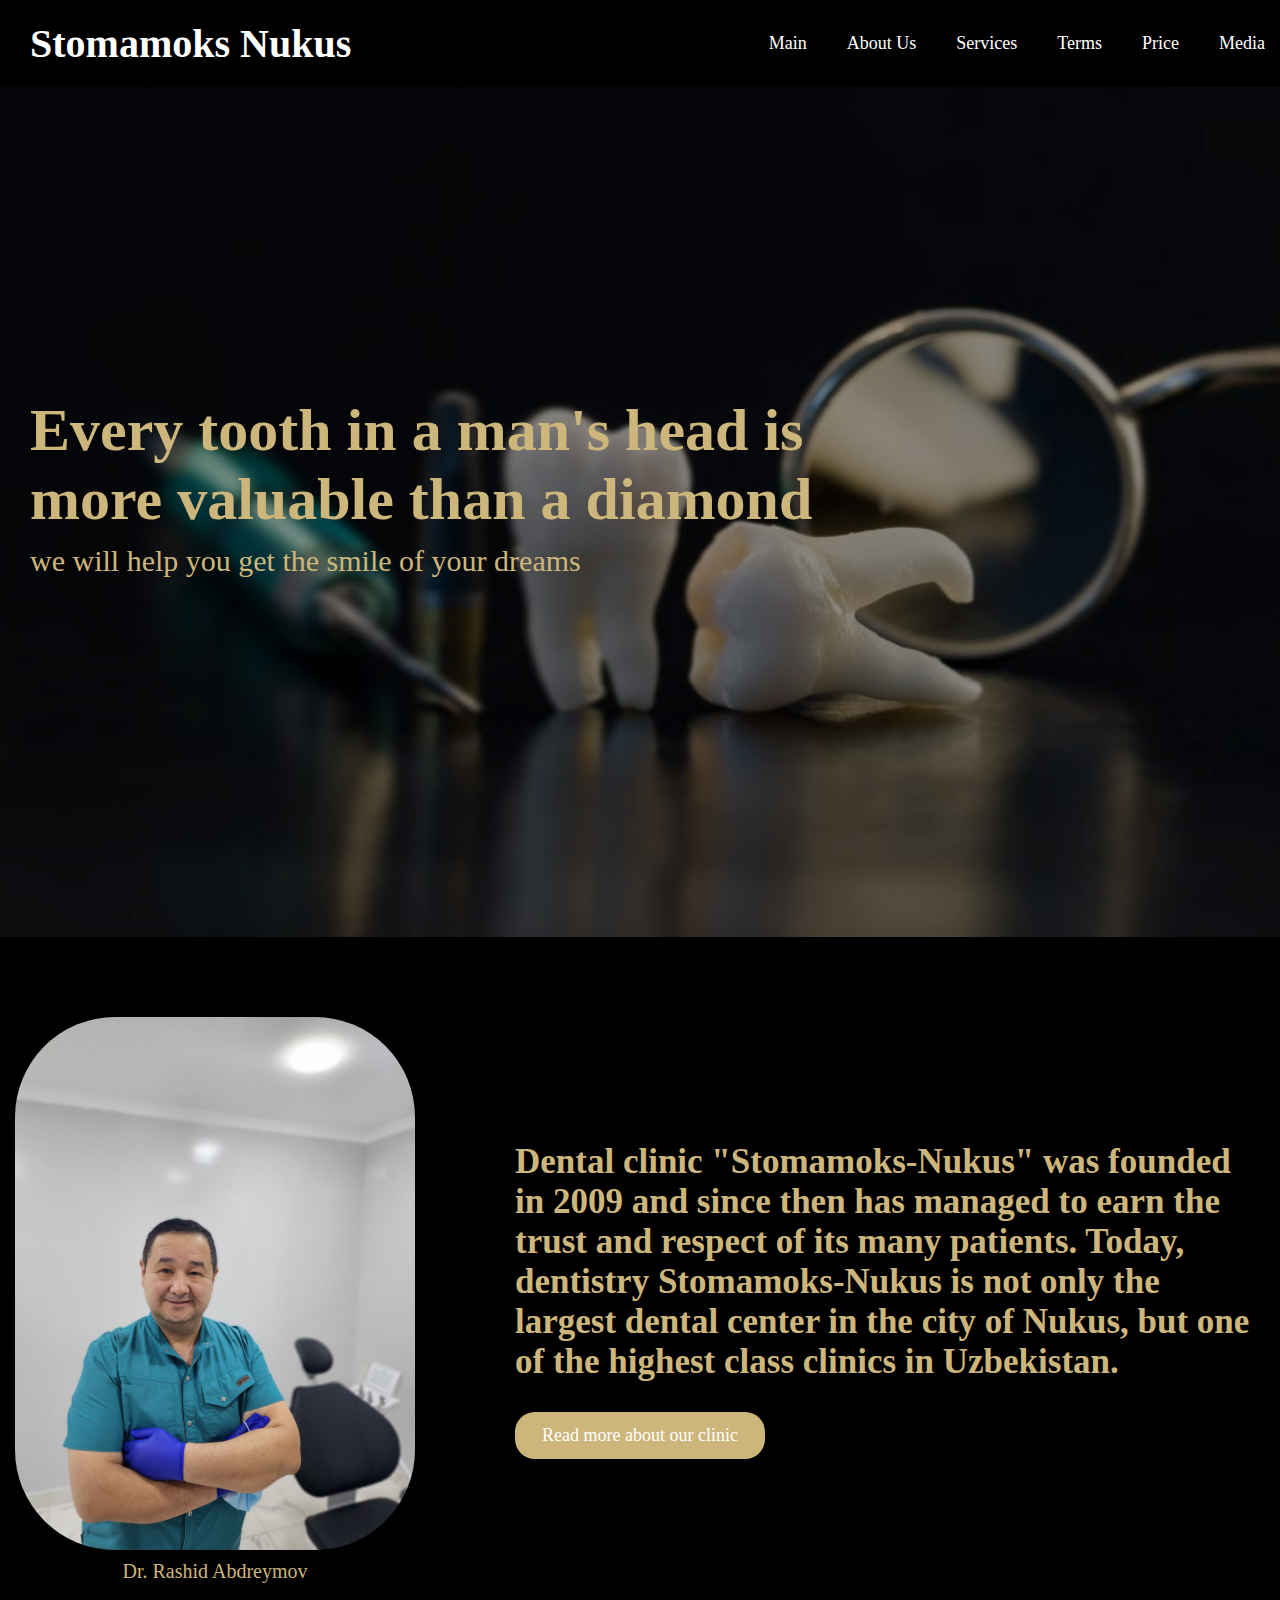
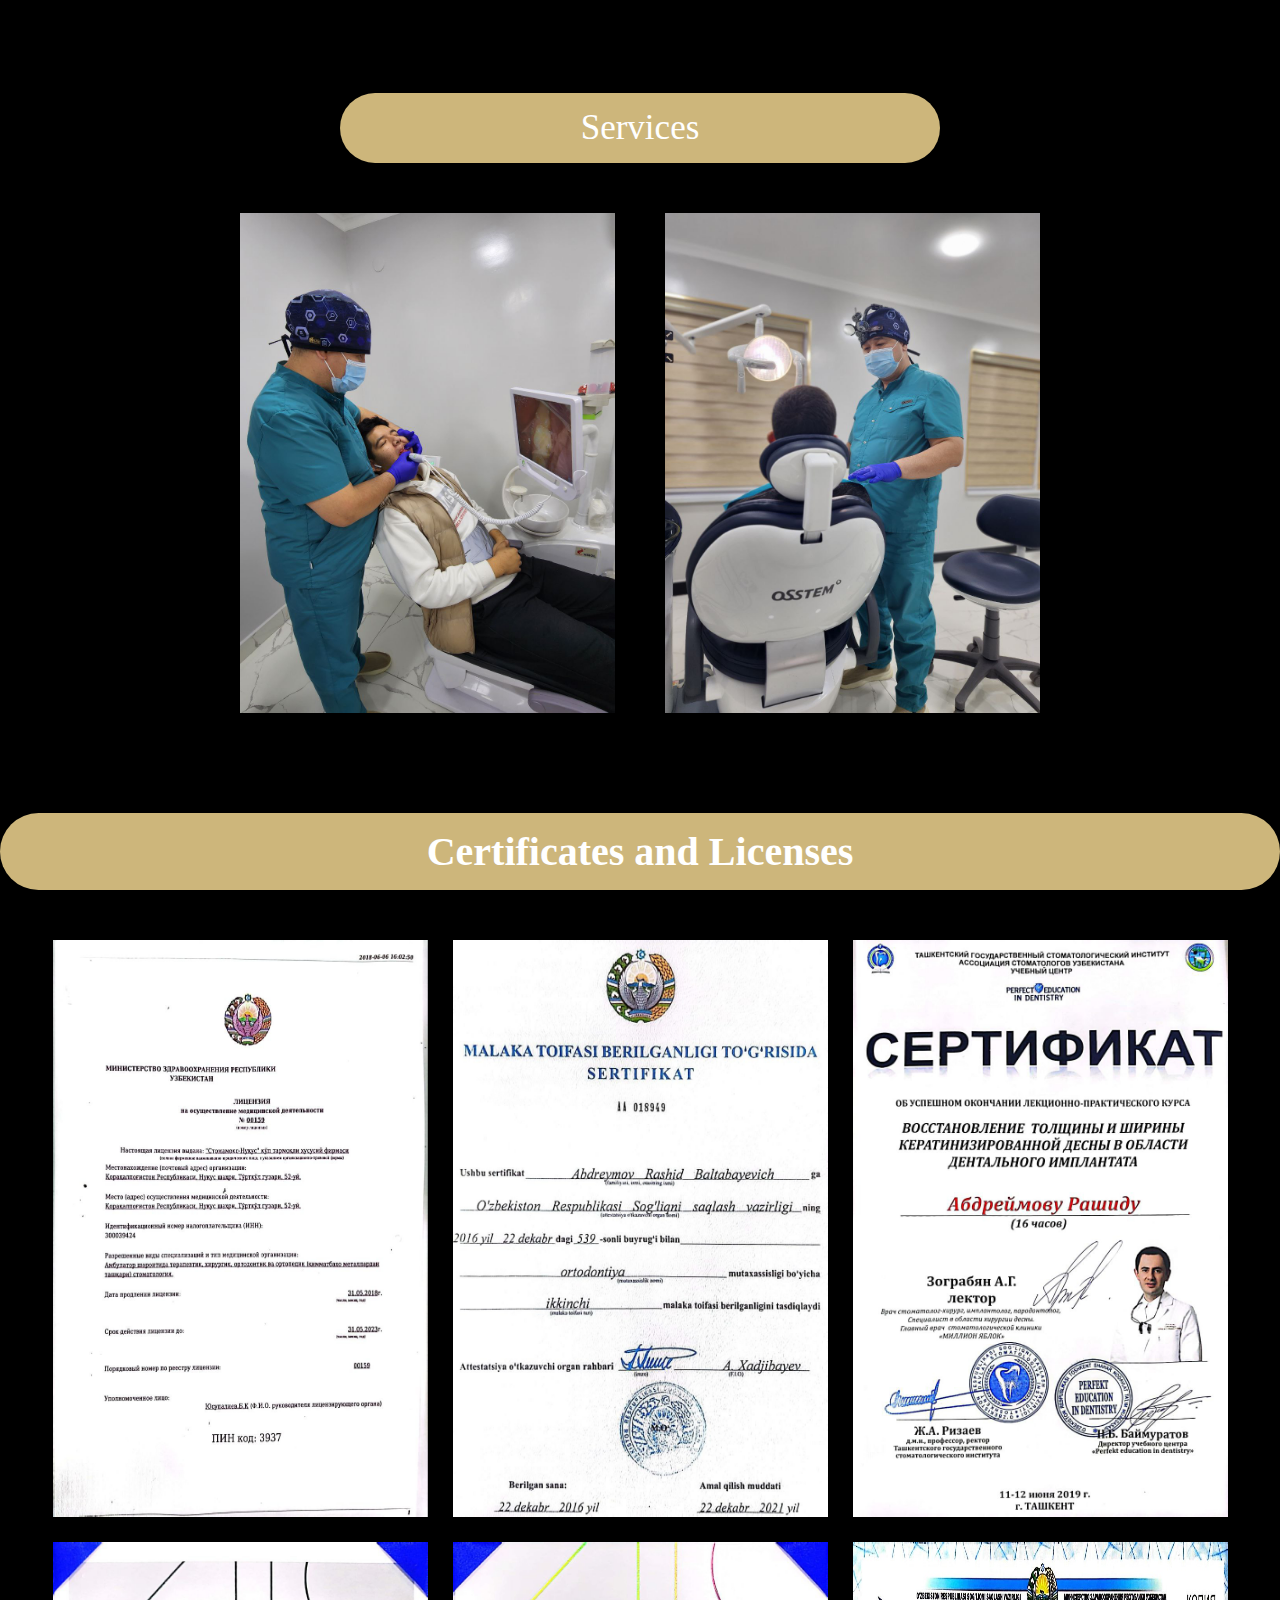
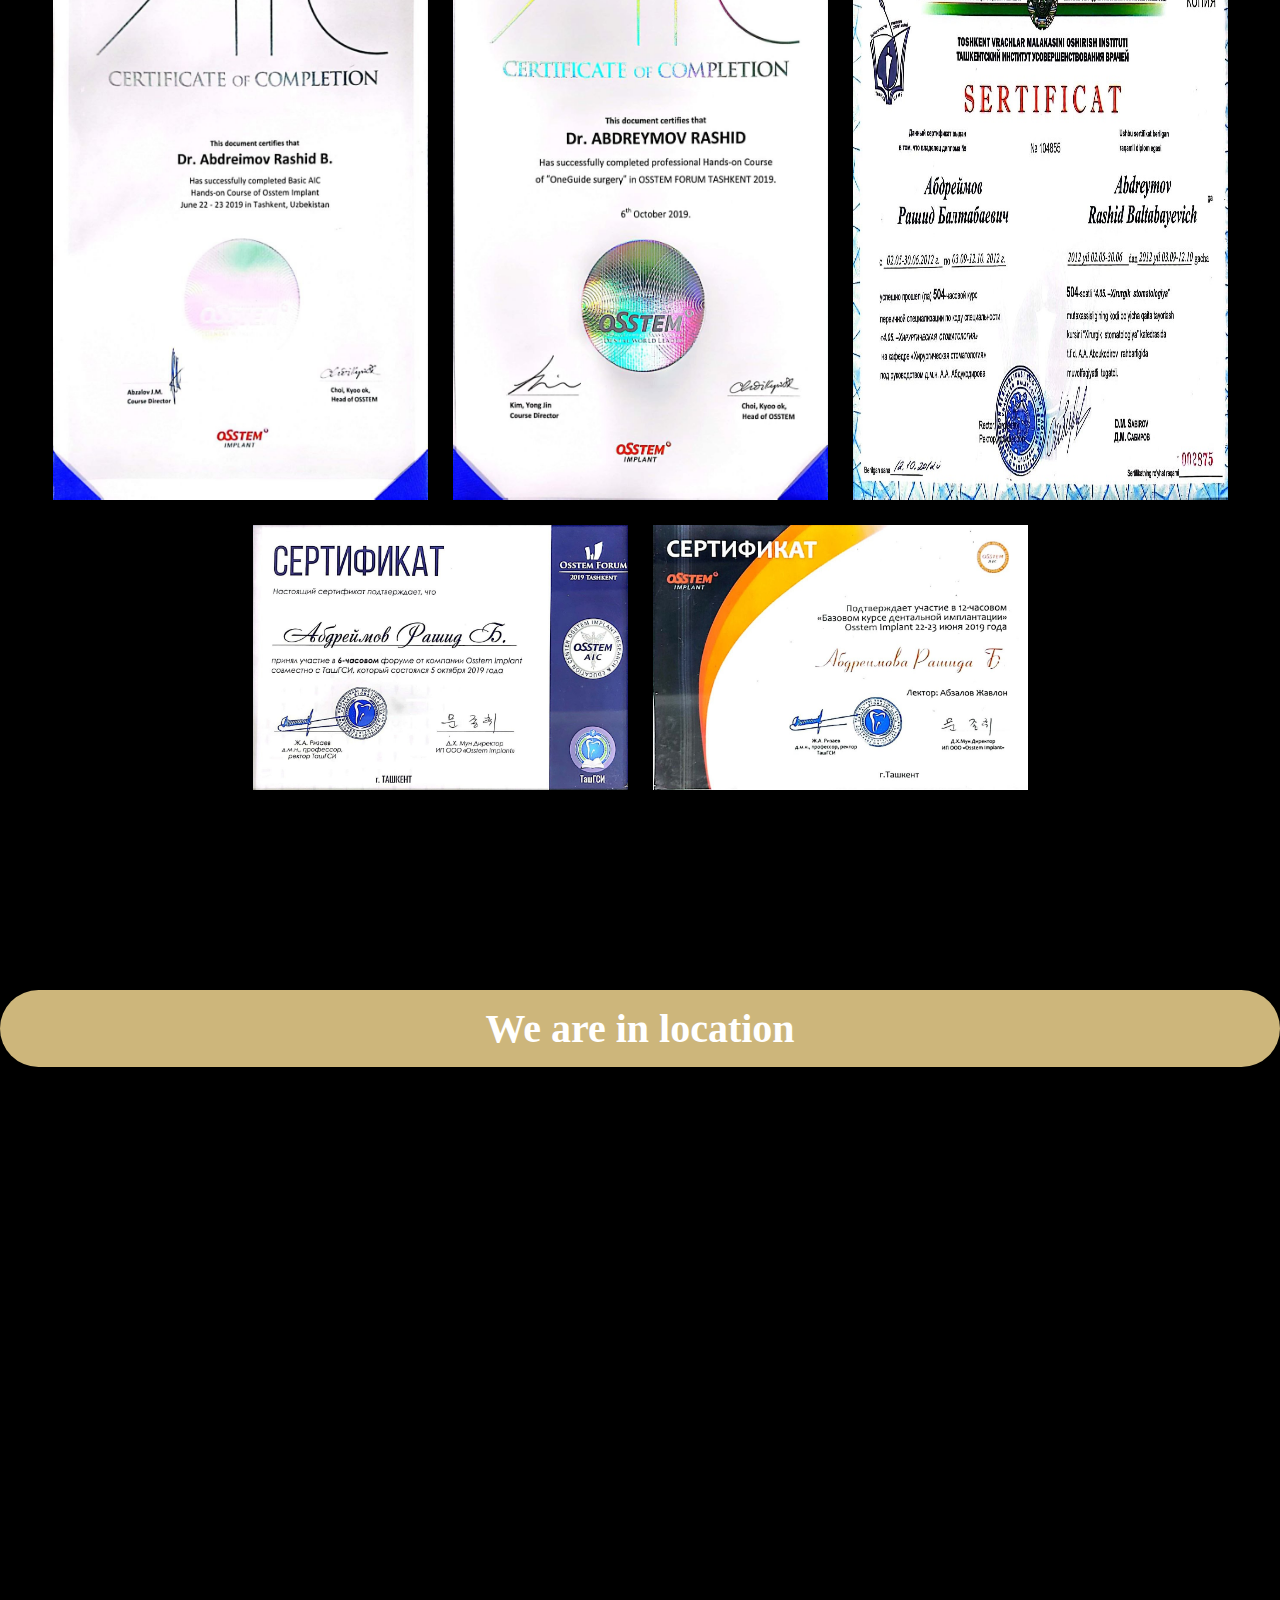
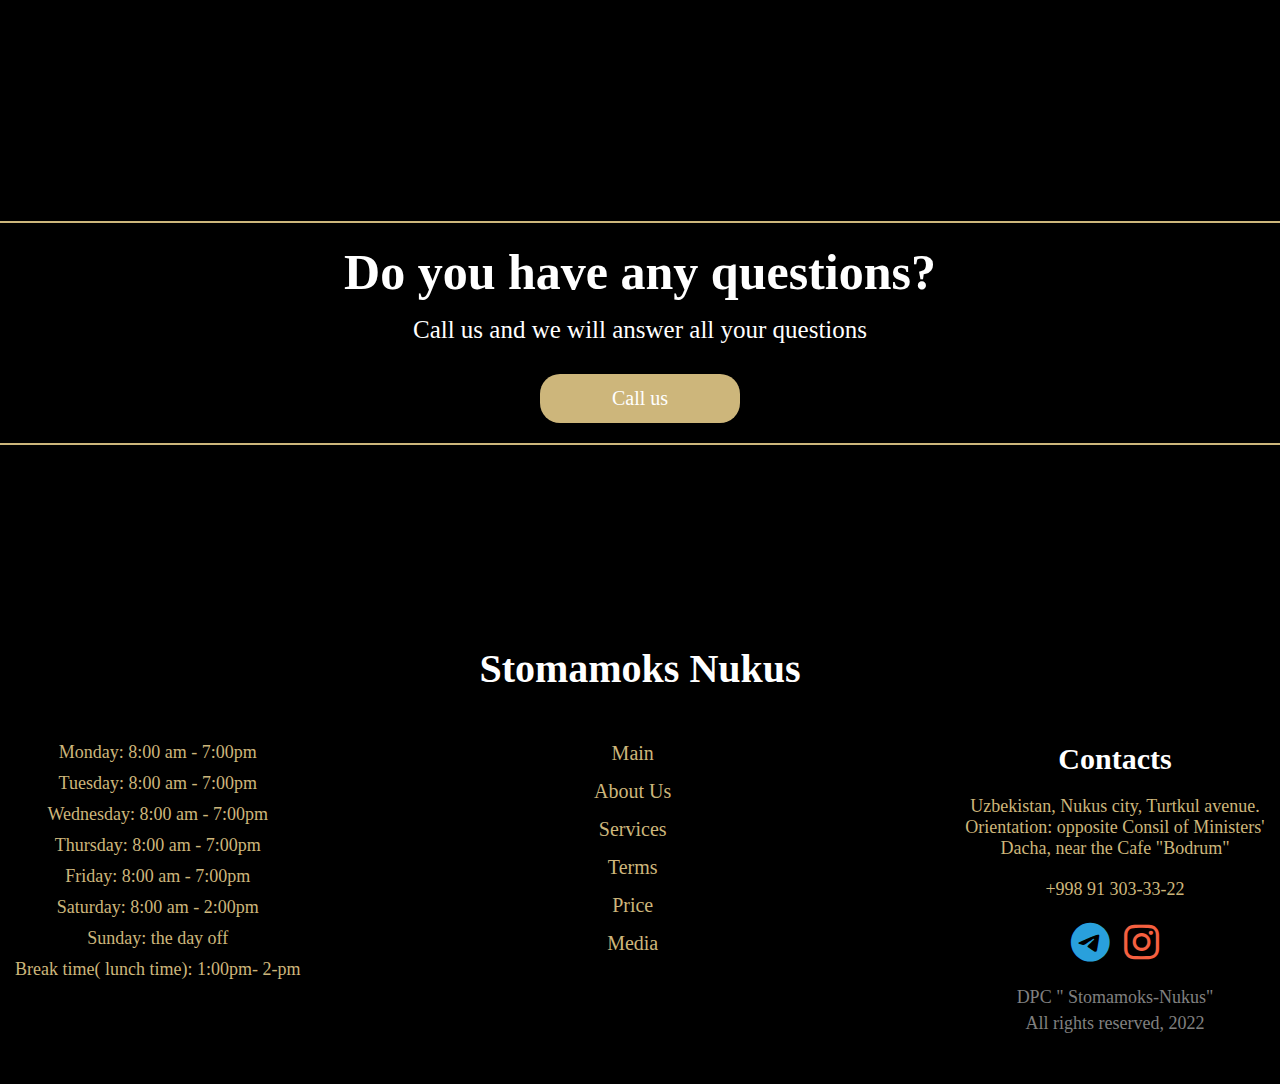
<file: index.html>
<!DOCTYPE html>
<html lang="en">
<head>
    <meta charset="UTF-8">
    <meta http-equiv="X-UA-Compatible" content="IE=edge">
    <meta name="viewport" content="width=device-width, initial-scale=1.0">
    <title>Stomatology</title>
    <link rel="stylesheet" href="styles/style.css">
    <link rel="stylesheet" href="adaptation/index.css">
</head>
<body>
    <header class="header">
        <div class="bg-nav">
            <nav class="nav-content container">
                <a href="index.html" class="logo">Stomamoks Nukus</a>
                <i class="fa-solid fa-bars burger"></i>
                <ul class="nav-content__list">
                    <li><a href="index.html" class="nav-content__list-links">Main</a></li>
                    <li><a href="pages/About-us.html" class="nav-content__list-links">About Us</a></li>
                    <li><a href="pages/Services.html" class="nav-content__list-links">Services</a></li>
                    <li><a href="pages/Terms.html" class="nav-content__list-links">Terms</a></li>
                    <li><a href="pages/Price.html" class="nav-content__list-links">Price</a></li>
                    <li><a href="pages/Media.html" class="nav-content__list-links">Media</a></li>
                </ul>
            </nav>
        </div>
        <div class="header-content__bg">
            <div class="header-content__opacity">
                <div class="container header-content">
                    <h1>Every tooth in a man's head is more valuable than a diamond</h1>
                    <p>we will help you get the smile of your dreams</p>
                </div>
            </div>
        </div>
    </header>
    <section class="container main">
        <div class="doctor">
            <img src="images/doctor.jpg" alt="">
            <p>Dr. Rashid Abdreymov</p>
        </div>
        <div class="main-content">
            <h2>Dental clinic "Stomamoks-Nukus" was founded in 2009 and since then has managed to earn the trust and
                respect of its many patients. Today, dentistry Stomamoks-Nukus is not only the largest dental center in
                the city of Nukus, but one of the highest class clinics in Uzbekistan.</h2>
            <a href="pages/About-us.html" class="btn">Read more about our clinic</a>
        </div>
    </section>
    <section class="container services">
        <a href="pages/Services.html" class="btn">Services</a>
        <div class="process">
            <img src="images/process_1.jpg" alt="">
            <img src="images/process_2.jpg" alt="">
        </div>
    </section>
    <section class="certificates-lic">
        <h3>Certificates and Licenses</h3>
        <ul class="container certificate-list">
            <img src="images/license.jpg" alt="image">
            <img src="images/sertification-1.jpg" alt="image">
            <img src="images/sertification-2.jpg" alt="image">
            <img src="images/sertification-3.jpg" alt="image">
            <img src="images/sertification-4.jpg" alt="image">
            <img src="images/sertification-5.jpg" alt="image">
            <img src="images/sertification-6.jpg" alt="image">
            <img src="images/sertification-7.jpg" alt="image">
        </ul>
    </section>
    <section class="location">
        <h3 >We are in location</h3>
        <iframe src="https://www.google.com/maps/embed?pb=!1m14!1m8!1m3!1d11775.506006745016!2d59.6136433!3d42.4516437!3m2!1i1024!2i768!4f13.1!3m3!1m2!1s0x0%3A0xa6b245d12ec7a110!2z0JzQp9CkICLQodCi0J7QnNCQ0JzQntCa0KEt0J3Qo9Ca0KPQoSI!5e0!3m2!1sru!2s!4v1668949473518!5m2!1sru!2s" width="600" height="450" style="border:0;" allowfullscreen="" loading="lazy" referrerpolicy="no-referrer-when-downgrade"></iframe>
    </section>

    <section class="tel">
        <div class="container tel-inf">
            <h3>Do you have any questions?</h3>
            <span>Сall us and we will answer all your questions</span>
            <a href="tel:913033322" class="btn">Call us</a>
        </div>
    </section>
    <section class="map">
    </section>
    <footer class="container footer">
        <div class=""><a href="index.html" class="logo">Stomamoks Nukus</a></div>
        <div class="footer-list">
            <div class="footer-working__mode">
                <p>Monday: 8:00 am - 7:00pm</p>
                <p>Tuesday: 8:00 am - 7:00pm</p>
                <p>Wednesday: 8:00 am - 7:00pm</p>
                <p>Thursday: 8:00 am - 7:00pm</p>
                <p>Friday: 8:00 am - 7:00pm</p>
                <p>Saturday: 8:00 am - 2:00pm</p>
                <p>Sunday: the day off</p>
                <p>Break time( lunch time): 1:00pm- 2-pm</p>
            </div>
            <ul class="footer-content__list">
                <li><a href="index.html" class="footer-content__list-links">Main</a></li>
                <li><a href="pages/About-us.html" class="footer-content__list-links">About Us</a></li>
                <li><a href="pages/Services.html" class="footer-content__list-links">Services</a></li>
                <li><a href="pages/Terms.html" class="footer-content__list-links">Terms</a></li>
                <li><a href="pages/Price.html" class="footer-content__list-links">Price</a></li>
                <li><a href="pages/Media.html" class="footer-content__list-links">Media</a></li>
            </ul>
            <div class="footer-social">
                <h4>Contacts</h4>
                <span>Uzbekistan, Nukus city, Turtkul avenue. Orientation: opposite Consil of Ministers' Dacha, near the
                    Cafe "Bodrum"</span>
                <a href="tel:913033322" class="footer-btn">+998 91 303-33-22</a>
                <div class="social-networks">
                    <a href="https://t.me/stomamoks_nukus"><i class="fa-brands fa-telegram"></i></a>
                    <a href="https://instagram.com/stomamoks_nukus?igshid=YmMyMTA2M2Y="><i
                            class="fa-brands fa-instagram"></i></a>
                </div>
                <div class="footer-social__inf">
                    <p>DPC " Stomamoks-Nukus"</p>
                    <p>All rights reserved, 2022</p>
                </div>
            </div>
        </div>
    </footer>
    <script src="js/script.js"></script>
</body>

</html>
</file>
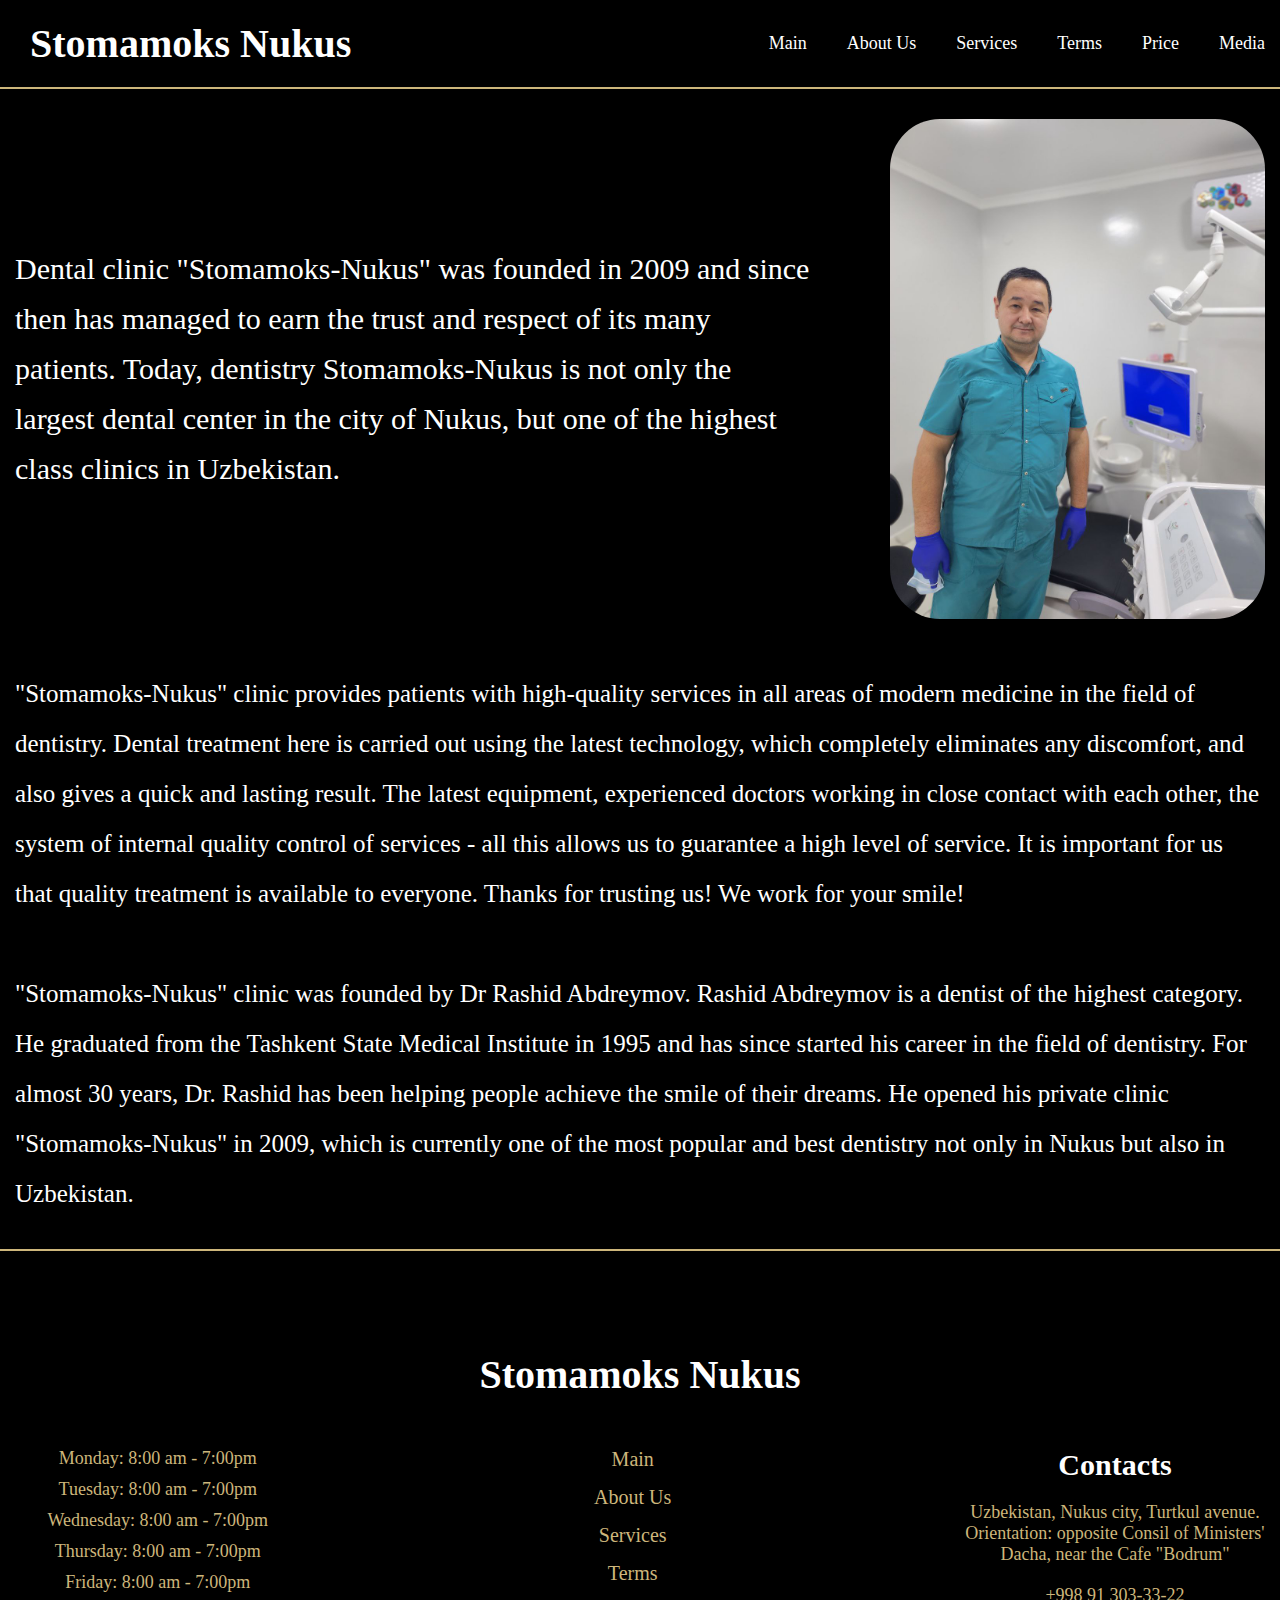
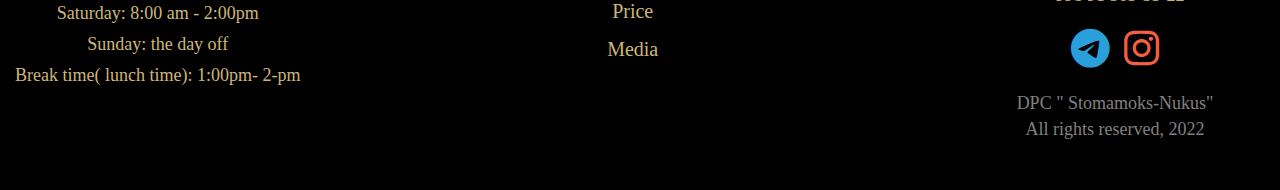
<file: pages/About-us.html>
<!DOCTYPE html>
<html lang="en">
<head>
    <meta charset="UTF-8">
    <meta http-equiv="X-UA-Compatible" content="IE=edge">
    <meta name="viewport" content="width=device-width, initial-scale=1.0">
    <title>About Us</title>
    <link rel="stylesheet" href="../styles/about-us.css">
    <link rel="stylesheet" href="../adaptation/about-us.css">
</head>

<body>
    <header class="header">
        <div class="bg-nav">
            <nav class="nav-content container">
                <a href="../index.html" class="logo">Stomamoks Nukus</a>
                <i class="fa-solid fa-bars burger"></i>
                <ul class="nav-content__list">
                    <li><a href="../index.html" class="nav-content__list-links">Main</a></li>
                    <li><a href="../pages/About-us.html" class="nav-content__list-links">About Us</a></li>
                    <li><a href="../pages/Services.html" class="nav-content__list-links">Services</a></li>
                    <li><a href="../pages/Terms.html" class="nav-content__list-links">Terms</a></li>
                    <li><a href="../pages/Price.html" class="nav-content__list-links">Price</a></li>
                    <li><a href="../pages/Media.html" class="nav-content__list-links">Media</a></li>
                </ul>
            </nav>
        </div>
        </header>
        <section class="about-us">
            <div class="container about-us__content">
                <div class="about-us__content-first">
                    <p>Dental clinic "Stomamoks-Nukus" was founded in 2009 and since then has managed to earn the trust
                        and
                        respect of its many patients. Today, dentistry Stomamoks-Nukus is not only the largest dental
                        center in the city of Nukus, but one of the highest class clinics in Uzbekistan.</p>
                    <img src="../images/doctor_2.jpg" alt="">
                </div>
                <p> "Stomamoks-Nukus" clinic provides patients with high-quality services in all areas of modern
                    medicine in
                    the field of dentistry. Dental treatment here is carried out using the latest technology, which
                    completely eliminates any discomfort, and also gives a quick and lasting result.
                    The latest equipment, experienced doctors working in close contact with each other, the system of
                    internal quality control of services - all this allows us to guarantee a high level of service. It
                    is
                    important for us that quality treatment is available to everyone. Thanks for trusting us! We work
                    for
                    your smile! <br><br>
                    "Stomamoks-Nukus" clinic was founded by Dr Rashid Abdreymov. Rashid Abdreymov is a dentist of the
                    highest category. He graduated from the Tashkent State Medical Institute in 1995 and has since
                    started his career in the field of dentistry. For almost 30 years, Dr. Rashid has been helping
                    people achieve the smile of their dreams. He opened his private clinic "Stomamoks-Nukus" in 2009,
                    which is currently one of the most popular and best dentistry not only in Nukus but also in
                    Uzbekistan.</p>
            </div>
        </section>








        <footer class="container footer">
            <div class=""><a href="../index.html" class="logo">Stomamoks Nukus</a></div>
            <div class="footer-list">
                <div class="footer-working__mode">
                    <p>Monday: 8:00 am - 7:00pm</p>
                    <p>Tuesday: 8:00 am - 7:00pm</p>
                    <p>Wednesday: 8:00 am - 7:00pm</p>
                    <p>Thursday: 8:00 am - 7:00pm</p>
                    <p>Friday: 8:00 am - 7:00pm</p>
                    <p>Saturday: 8:00 am - 2:00pm</p>
                    <p>Sunday: the day off</p>
                    <p>Break time( lunch time): 1:00pm- 2-pm</p>
                </div>
                <ul class="footer-content__list">
                    <li><a href="../index.html" class="footer-content__list-links">Main</a></li>
                    <li><a href="../pages/About-us.html" class="footer-content__list-links">About Us</a></li>
                    <li><a href="../pages/Services.html" class="footer-content__list-links">Services</a></li>
                    <li><a href="../pages/Terms.html" class="footer-content__list-links">Terms</a></li>
                    <li><a href="../pages/Price.html" class="footer-content__list-links">Price</a></li>
                    <li><a href="../pages/Media.html" class="footer-content__list-links">Media</a></li>
                </ul>
                <div class="footer-social">
                    <h4>Contacts</h4>
                    <span>Uzbekistan, Nukus city, Turtkul avenue. Orientation: opposite Consil of Ministers' Dacha, near
                        the
                        Cafe "Bodrum"</span>
                    <a href="tel:913033322" class="footer-btn">+998 91 303-33-22</a>
                    <div class="social-networks">
                        <a href="https://t.me/stomamoks_nukus"><i class="fa-brands fa-telegram"></i></a>
                        <a href="https://instagram.com/stomamoks_nukus?igshid=YmMyMTA2M2Y="><i
                                class="fa-brands fa-instagram"></i></a>
                    </div>
                    <div class="footer-social__inf">
                        <p>DPC " Stomamoks-Nukus"</p>
                        <p>All rights reserved, 2022</p>
                    </div>
                </div>
            </div>
        </footer>
</body>

</html>
</file>
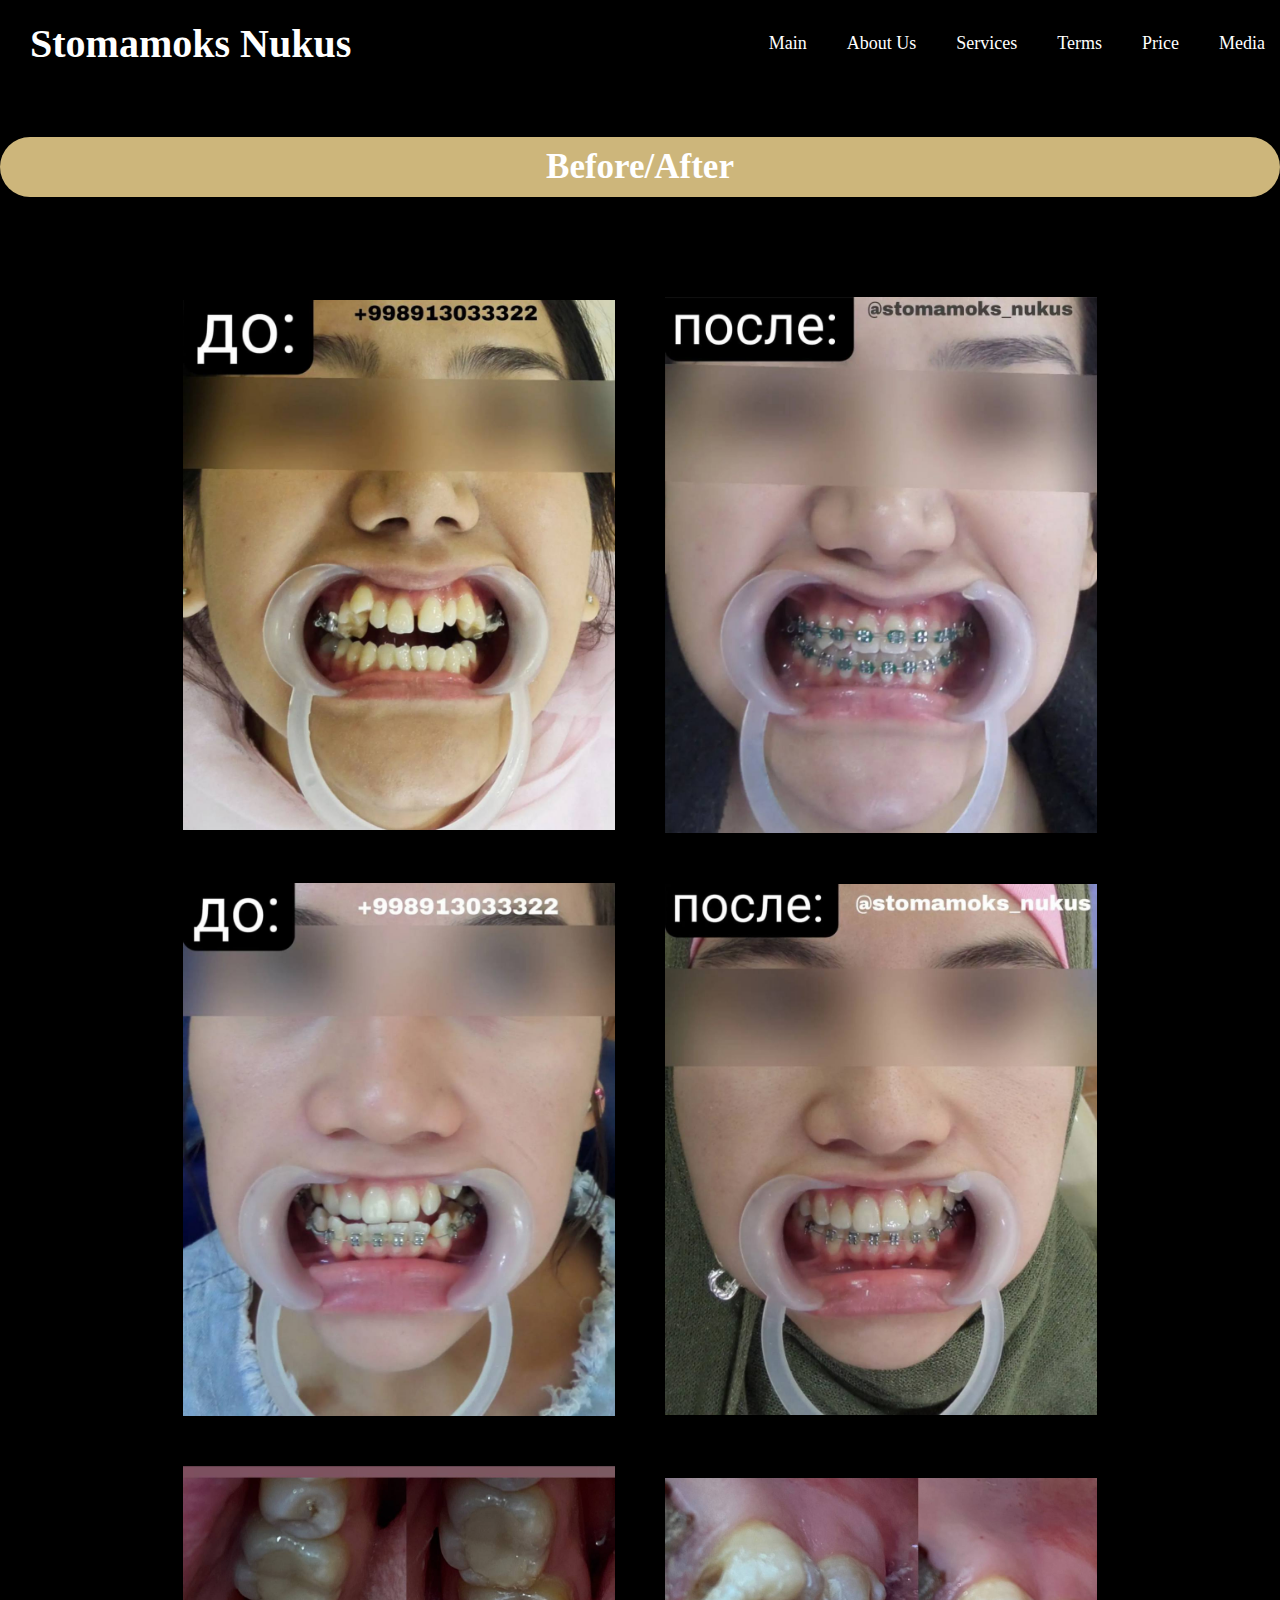
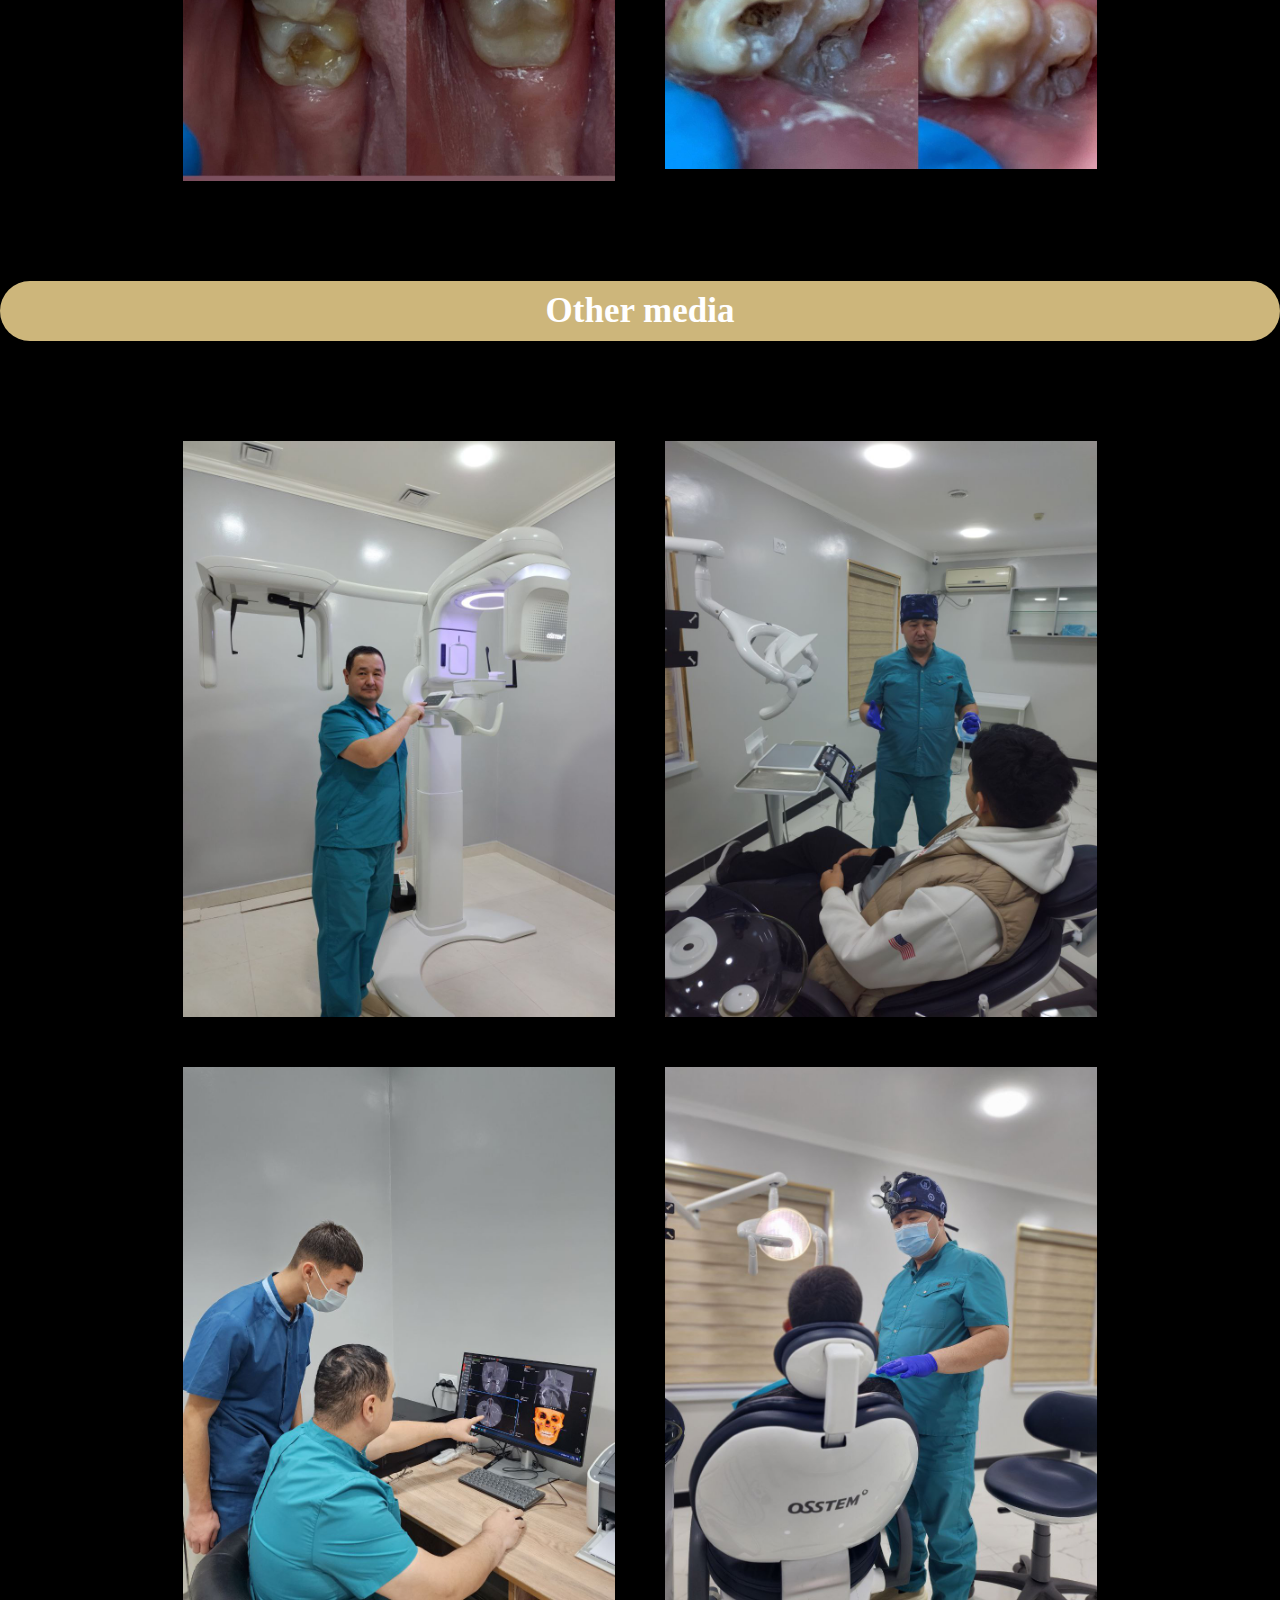
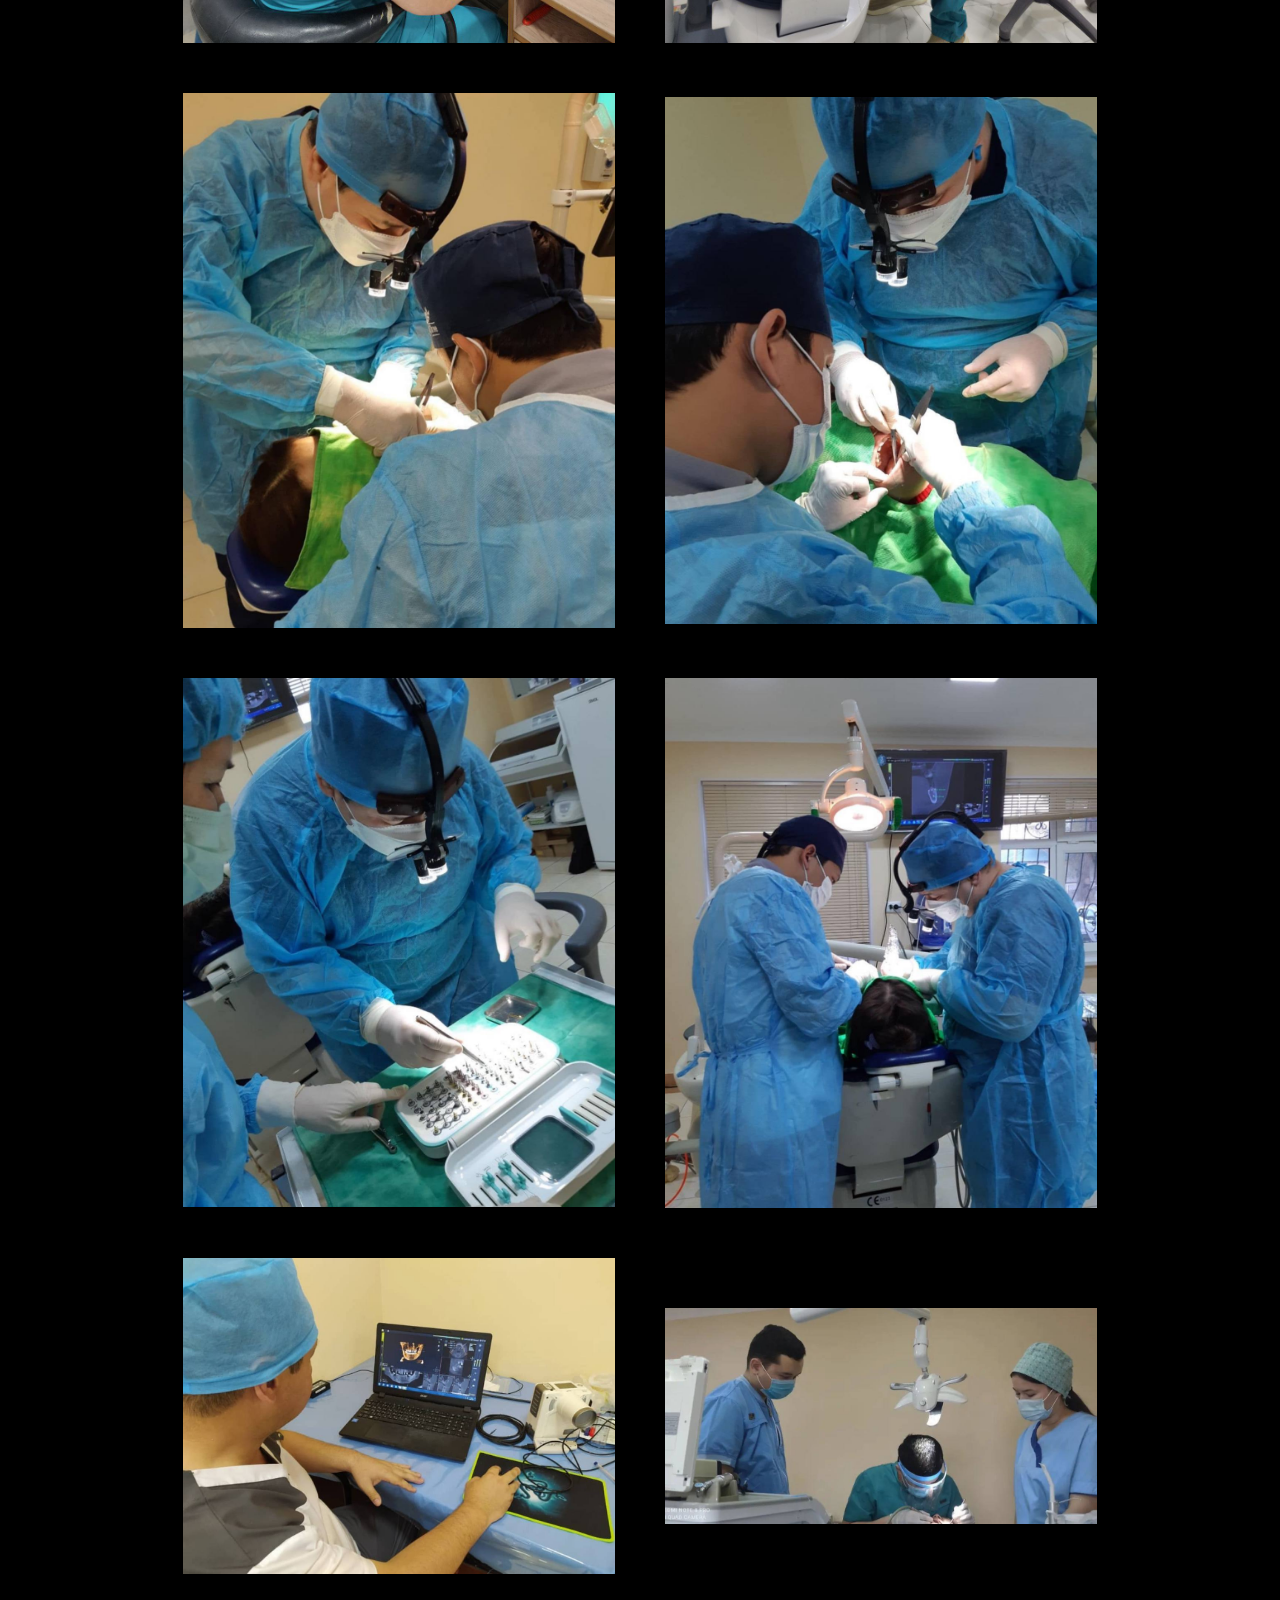
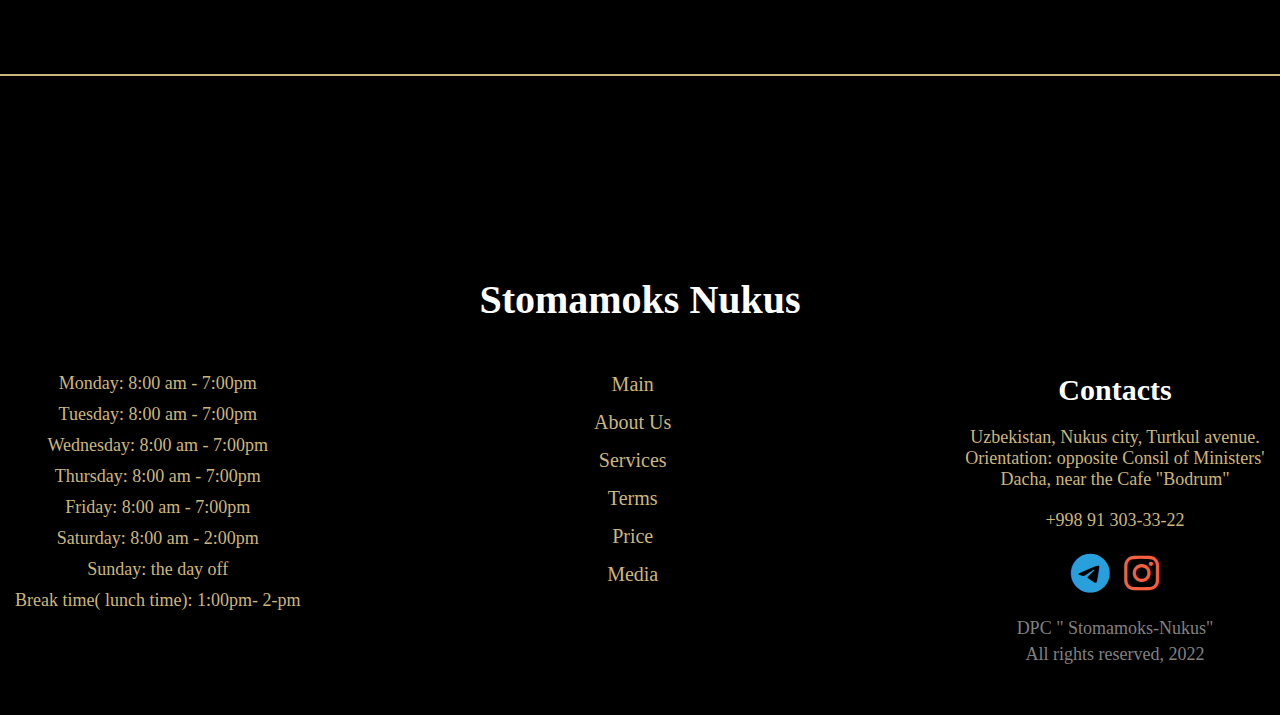
<file: pages/Media.html>
<!DOCTYPE html>
<html lang="en">
<head>
    <meta charset="UTF-8">
    <meta http-equiv="X-UA-Compatible" content="IE=edge">
    <meta name="viewport" content="width=device-width, initial-scale=1.0">
    <title>Media</title>
    <link rel="stylesheet" href="../styles/media.css">
    <link rel="stylesheet" href="../adaptation/media.css">
</head>
<body>
    <header class="header">
        <div class="bg-nav">
            <nav class="nav-content container">
                <a href="../index.html" class="logo">Stomamoks Nukus</a>
                <i class="fa-solid fa-bars burger"></i>
                <ul class="nav-content__list">
                    <li><a href="../index.html" class="nav-content__list-links">Main</a></li>
                    <li><a href="../pages/About-us.html" class="nav-content__list-links">About Us</a></li>
                    <li><a href="../pages/Services.html" class="nav-content__list-links">Services</a></li>
                    <li><a href="../pages/Terms.html" class="nav-content__list-links">Terms</a></li>
                    <li><a href="../pages/Price.html" class="nav-content__list-links">Price</a></li>
                    <li><a href="../pages/Media.html" class="nav-content__list-links">Media</a></li>
                </ul>
            </nav>
            <section class="media">
                <h2>Before/After</h2>
                <div class="container media-content">
                    <img src="../images/mediaimg_11.jpg" alt="">
                    <img src="../images/mediaimg_12.jpg" alt="">
                    <img src="../images/mediaimg_13.jpg" alt="">
                    <img src="../images/mediaimg_14.jpg" alt="">
                    <img src="../images/mediaimg_15.jpg" alt="">
                    <img src="../images/mediaimg_16.jpg" alt="">
                </div>
                <h2>Other media</h2>
                <div class="container media-content">
                    <img src="../images/mediaimg_1.jpg" alt="">
                    <img src="../images/mediaimg_2.jpg" alt="">
                    <img src="../images/mediaimg_3.jpg" alt="">
                    <img src="../images/mediaimg_4.jpg" alt="">
                    <img src="../images/mediaimg_5.jpg" alt="">
                    <img src="../images/mediaimg_6.jpg" alt="">
                    <img src="../images/mediaimg_9.jpg" alt="">
                    <img src="../images/mediaimg_8.jpg" alt="">
                    <img src="../images/mediaimg_10.jpg" alt="">
                    <img src="../images/mediaimg_7.jpg" alt="">
                </div>
            </section>


        </div>
        </header>

















        <footer class="container footer">
            <div class=""><a href="../index.html" class="logo">Stomamoks Nukus</a></div>
            <div class="footer-list">
                <div class="footer-working__mode">
                    <p>Monday: 8:00 am - 7:00pm</p>
                    <p>Tuesday: 8:00 am - 7:00pm</p>
                    <p>Wednesday: 8:00 am - 7:00pm</p>
                    <p>Thursday: 8:00 am - 7:00pm</p>
                    <p>Friday: 8:00 am - 7:00pm</p>
                    <p>Saturday: 8:00 am - 2:00pm</p>
                    <p>Sunday: the day off</p>
                    <p>Break time( lunch time): 1:00pm- 2-pm</p>
                </div>
                <ul class="footer-content__list">
                    <li><a href="../index.html" class="footer-content__list-links">Main</a></li>
                    <li><a href="../pages/About-us.html" class="footer-content__list-links">About Us</a></li>
                    <li><a href="../pages/Services.html" class="footer-content__list-links">Services</a></li>
                    <li><a href="../pages/Terms.html" class="footer-content__list-links">Terms</a></li>
                    <li><a href="../pages/Price.html" class="footer-content__list-links">Price</a></li>
                    <li><a href="../pages/Media.html" class="footer-content__list-links">Media</a></li>
                </ul>
                <div class="footer-social">
                    <h4>Contacts</h4>
                    <span>Uzbekistan, Nukus city, Turtkul avenue. Orientation: opposite Consil of Ministers' Dacha, near
                        the
                        Cafe "Bodrum"</span>
                    <a href="tel:913033322" class="footer-btn">+998 91 303-33-22</a>
                    <div class="social-networks">
                        <a href="https://t.me/stomamoks_nukus"><i class="fa-brands fa-telegram"></i></a>
                        <a href="https://instagram.com/stomamoks_nukus?igshid=YmMyMTA2M2Y="><i
                                class="fa-brands fa-instagram"></i></a>
                    </div>
                    <div class="footer-social__inf">
                        <p>DPC " Stomamoks-Nukus"</p>
                        <p>All rights reserved, 2022</p>
                    </div>
                </div>
            </div>
        </footer>

        <script src="../js/script.js"></script>
</body>
</html>
</file>
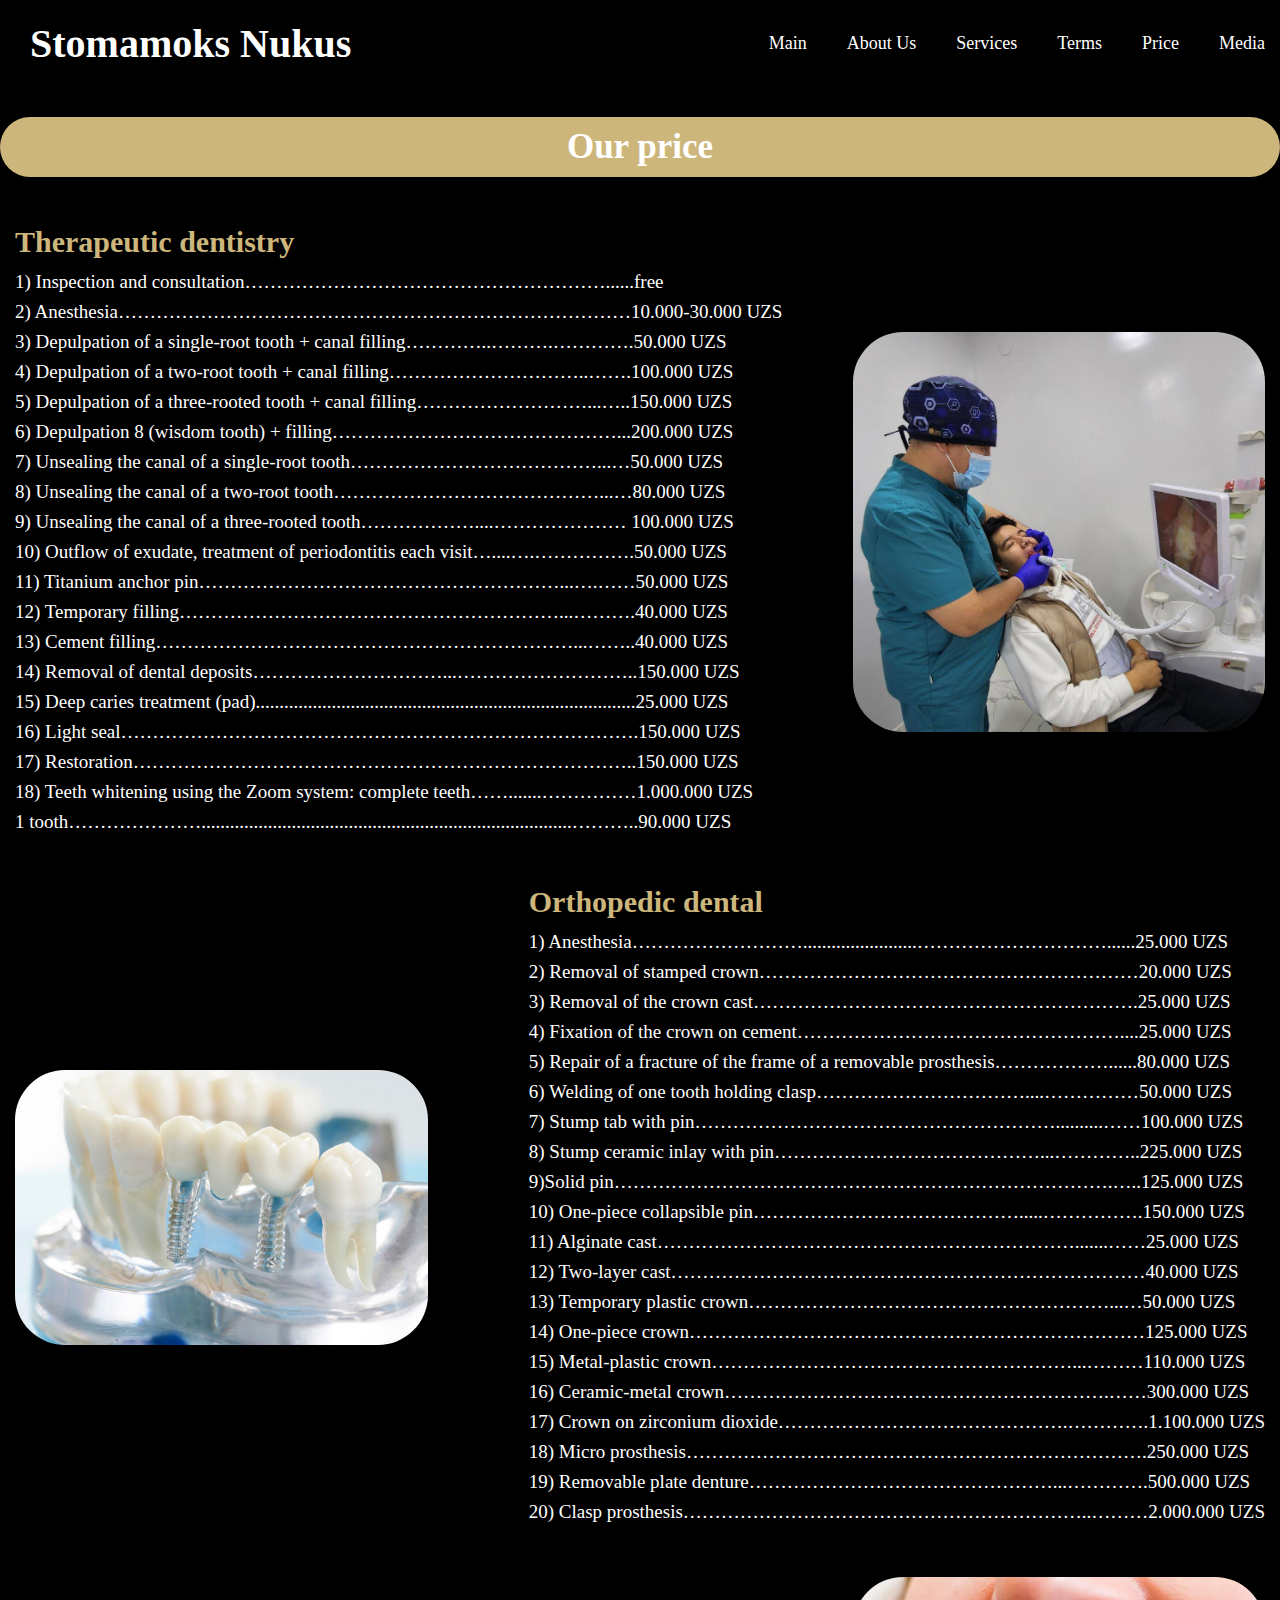
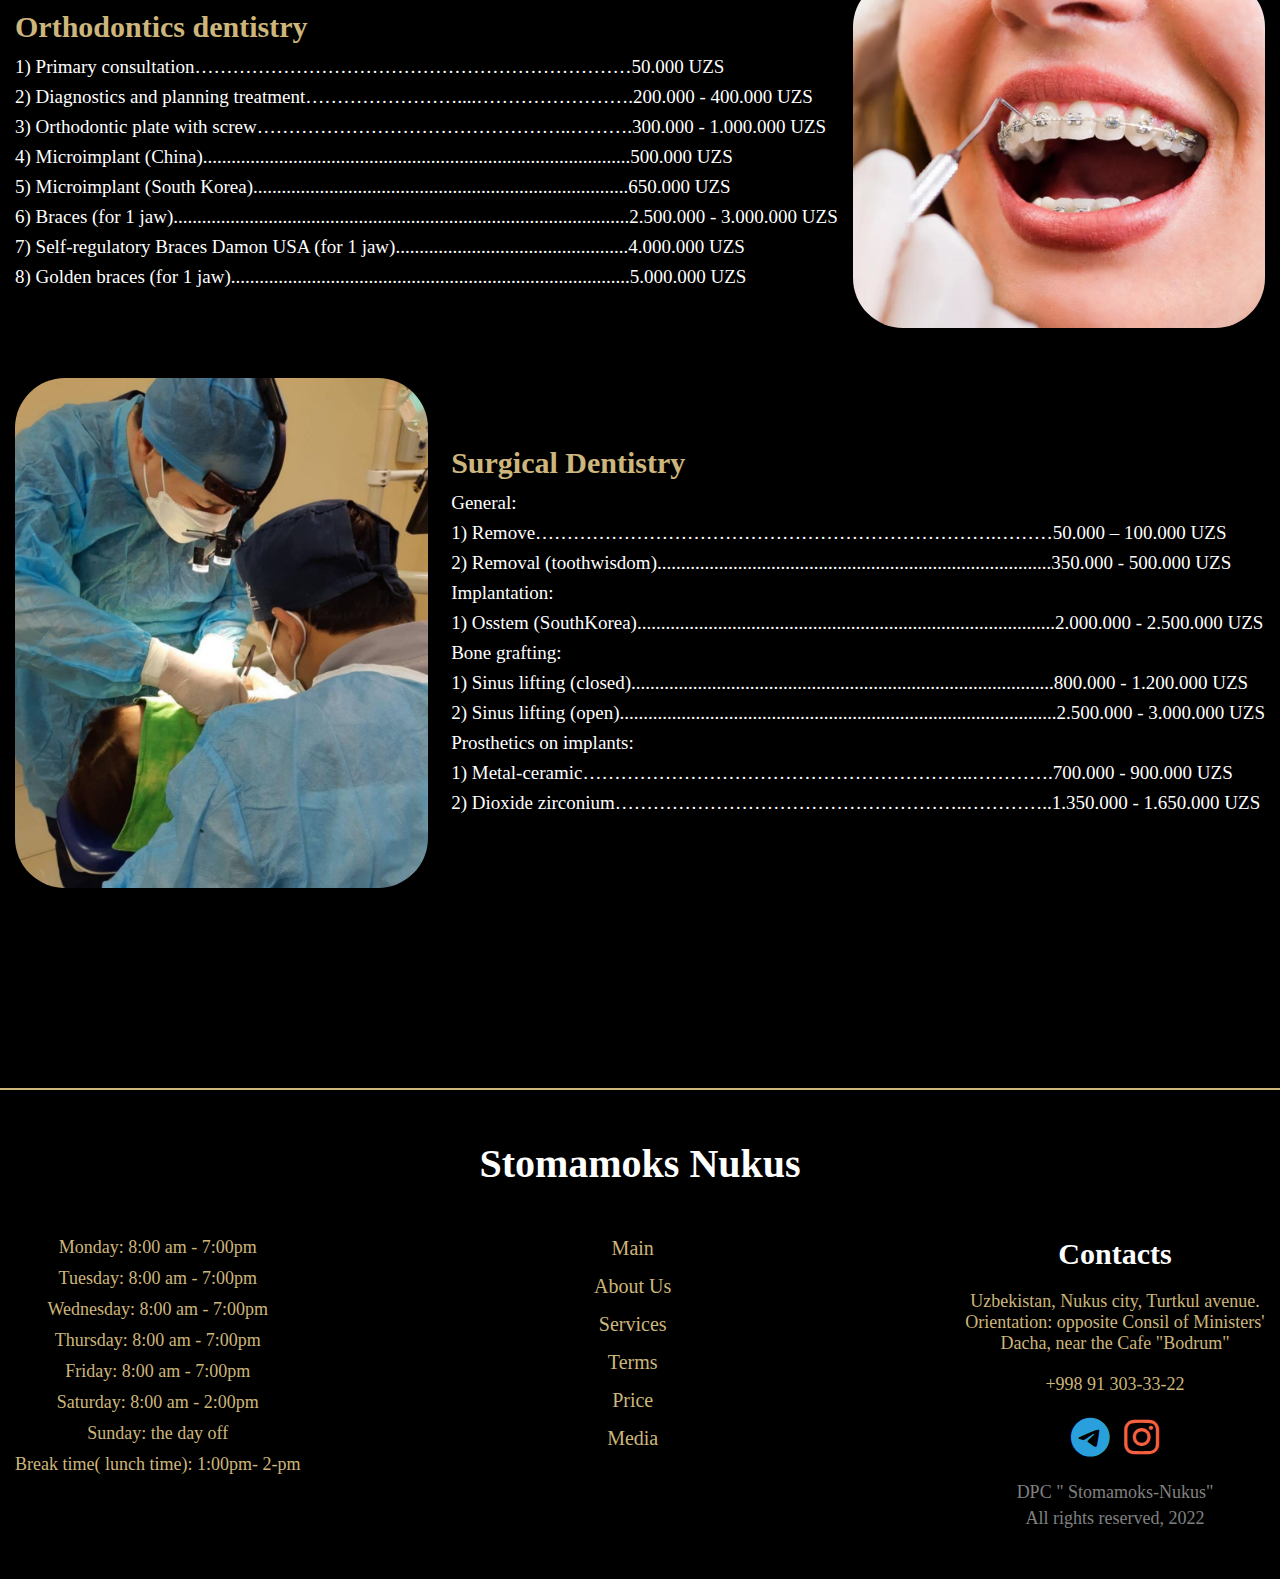
<file: pages/Price.html>
<!DOCTYPE html>
<html lang="en">
<head>
    <meta charset="UTF-8">
    <meta http-equiv="X-UA-Compatible" content="IE=edge">
    <meta name="viewport" content="width=device-width, initial-scale=1.0">
    <title>Price</title>
    <link rel="stylesheet" href="../styles/price.css">
    <link rel="stylesheet" href="../adaptation/price.css">
</head>
<body>
    <header class="header">
        <div class="bg-nav">
            <nav class="nav-content container">
                <a href="../index.html" class="logo">Stomamoks Nukus</a>
                <i class="fa-solid fa-bars burger"></i>
                <ul class="nav-content__list">
                    <li><a href="../index.html" class="nav-content__list-links">Main</a></li>
                    <li><a href="../pages/About-us.html" class="nav-content__list-links">About Us</a></li>
                    <li><a href="../pages/Services.html" class="nav-content__list-links">Services</a></li>
                    <li><a href="../pages/Terms.html" class="nav-content__list-links">Terms</a></li>
                    <li><a href="../pages/Price.html" class="nav-content__list-links">Price</a></li>
                    <li><a href="../pages/Media.html" class="nav-content__list-links">Media</a></li>
                </ul>
            </nav>
        </div>
    </header>
    <section class="price">
        <h2>Our price</h2>
        <div class="container price-list">
            <div class="price-list__1">
                <div class="price-list__1-content-seek">
                    <h4>Therapeutic dentistry </h4>
                    <p>1) Inspection and consultation…………………………………………………......free</p>
                    <p>2) Anesthesia………………………………………………………………………10.000-30.000 UZS</p>
                    <p>3) Depulpation of a single-root tooth + canal filling…………..……….………….50.000 UZS</p>
                    <p>4) Depulpation of a two-root tooth + canal filling…………………………..…….100.000 UZS</p>
                    <p>5) Depulpation of a three-rooted tooth + canal filling………………………...…..150.000 UZS
                    <p>6) Depulpation 8 (wisdom tooth) + filling………………………………………...200.000 UZS</p>
                    <p>7) Unsealing the canal of a single-root tooth…………………………………...…50.000 UZS</p>
                    <p>8) Unsealing the canal of a two-root tooth……………………………………...…80.000 UZS</p>
                    <p>9) Unsealing the canal of a three-rooted tooth………………....………………… 100.000 UZS</p>
                    <p>10) Outflow of exudate, treatment of periodontitis each visit…....….…………….50.000 UZS</p>
                    <p>11) Titanium anchor pin…………………………………………………...….……50.000 UZS</p>
                    <p>12) Temporary filling……………………………………………………...……….40.000 UZS</p>
                    <p>13) Cement filling…………………………………………………………...……..40.000 UZS</p>
                    <p>14) Removal of dental deposits…………………………...………………………..150.000 UZS</p>
                    <p>15) Deep caries treatment
                        (pad)................................................................................25.000 UZS
                    </p>
                    <p>16) Light seal……………………………………………………………………….150.000 UZS</p>
                    <p>17) Restoration……………………………………………………………………..150.000 UZS</p>
                    <p>18) Teeth whitening using the Zoom system: complete teeth…….......……………1.000.000 UZS</p>
                    <p>1 tooth…………………..............................................................................………..90.000
                        UZS</p>
                </div>
                <div class="price-list__1-content-hide">
                    <h4>Therapeutic dentistry </h4>
                    <p>1) Inspection and consultation - free</p>
                    <p>2) Anesthesia - 10.000-30.000 UZS</p>
                    <p>3) Depulpation of a single-root tooth + canal filling - 50.000 UZS</p>
                    <p>4) Depulpation of a two-root tooth + canal filling - 100.000 UZS</p>
                    <p>5) Depulpation of a three-rooted tooth + canal filling - 150.000 UZS
                    <p>6) Depulpation 8 (wisdom tooth) + filling - 200.000 UZS</p>
                    <p>7) Unsealing the canal of a single-root tooth - 50.000 UZS</p>
                    <p>8) Unsealing the canal of a two-root tooth - 80.000 UZS</p>
                    <p>9) Unsealing the canal of a three-rooted tooth - 100.000 UZS</p>
                    <p>10) Outflow of exudate, treatment of periodontitis each visit - 50.000 UZS</p>
                    <p>11) Titanium anchor pin - 50.000 UZS</p>
                    <p>12) Temporary filling - 40.000 UZS</p>
                    <p>13) Cement filling - 40.000 UZS</p>
                    <p>14) Removal of dental deposits - 150.000 UZS</p>
                    <p>15) Deep caries treatment(pad) - 25.000 UZS</p>
                    <p>16) Light seal - 150.000 UZS</p>
                    <p>17) Restoration - 150.000 UZS</p>
                    <p>18) Teeth whitening using the Zoom system: complete teeth - 1.000.000 UZS</p>
                    <p>1 tooth - 90.000 UZS</p>
                </div>
                <img src="../images/Therapeutic-dentistry.jpg" alt="">
            </div>
                <div class="price-list__1">
                    <img src="../images/Orthopedic-dental.jpg" alt="">
                    <div class="price-list__1-content-seek">
                        <h4>Orthopedic dental</h4>
                        <p>1) Anesthesia………………………........................…………………………......25.000 UZS</p>
                        <p>2) Removal of stamped crown……………………………………………………20.000 UZS</p>
                        <p>3) Removal of the crown cast…………………………………………………….25.000 UZS</p>
                        <p>4) Fixation of the crown on cement……………………………………………....25.000 UZS</p>
                        <p>5) Repair of a fracture of the frame of a removable prosthesis………………......80.000 UZS</p>
                        <p>6) Welding of one tooth holding clasp……………………………....……………50.000 UZS</p>
                        <p>7) Stump tab with pin…………………………………………………..........……100.000 UZS</p>
                        <p>8) Stump ceramic inlay with pin……………………………………...…………..225.000 UZS</p>
                        <p>9)Solid pin…………………………………………………………………….…..125.000 UZS</p>
                        <p>10) One-piece collapsible pin…………………………………….....…………….150.000 UZS</p>
                        <p>11) Alginate cast………………………………………………………….......……25.000 UZS</p>
                        <p>12) Two-layer cast…………………………………………………………………40.000 UZS</p>
                        <p>13) Temporary plastic crown…………………………………………………...…50.000 UZS</p>
                        <p>14) One-piece crown………………………………………………………………125.000 UZS</p>
                        <p>15) Metal-plastic crown…………………………………………………...………110.000 UZS</p>
                        <p>16) Ceramic-metal crown…………………………………………………….……300.000 UZS</p>
                        <p>17) Crown on zirconium dioxide……………………………………….………….1.100.000 UZS</p>
                        <p>18) Micro prosthesis……………………………………………………………….250.000 UZS</p>
                        <p>19) Removable plate denture…………………………………………...………….500.000 UZS</p>
                        <p>20) Clasp prosthesis………………………………………………………..………2.000.000 UZS</p>
                    </div>
                    <div class="price-list__1-content-hide">
                        <h4>Orthopedic dental</h4>
                        <p>1) Anesthesia - 25.000 UZS</p>
                        <p>2) Removal of stamped crown - 20.000 UZS</p>
                        <p>3) Removal of the crown cast - 25.000 UZS</p>
                        <p>4) Fixation of the crown on cement - 25.000 UZS</p>
                        <p>5) Repair of a fracture of the frame of a removable prosthesis - 80.000 UZS</p>
                        <p>6) Welding of one tooth holding clasp - 50.000 UZS</p>
                        <p>7) Stump tab with pin - 100.000 UZS</p>
                        <p>8) Stump ceramic inlay with pin - 225.000 UZS</p>
                        <p>9)Solid pin - 125.000 UZS</p>
                        <p>10) One-piece collapsible pin - 150.000 UZS</p>
                        <p>11) Alginate cast - 25.000 UZS</p>
                        <p>12) Two-layer cast - 40.000 UZS</p>
                        <p>13) Temporary plastic crown - 50.000 UZS</p>
                        <p>14) One-piece crown - 125.000 UZS</p>
                        <p>15) Metal-plastic crown - 110.000 UZS</p>
                        <p>16) Ceramic-metal crown - 300.000 UZS</p>
                        <p>17) Crown on zirconium dioxide - 1.100.000 UZS</p>
                        <p>18) Micro prosthesis - 250.000 UZS</p>
                        <p>19) Removable plate denture - 500.000 UZS</p>
                        <p>20) Clasp prosthesis - 2.000.000 UZS</p>
                    </div>
                </div>
                <div class="price-list__1">
                    <div class="price-list__1-content-seek">
                        <h4>Orthodontics dentistry</h4>
                        <p>1) Primary consultation……………………………………………………………50.000 UZS</p>
                        <p>2) Diagnostics and planning treatment……………………....…………………….200.000 - 400.000 UZS</p>
                        <p>3) Orthodontic plate with screw…………………………………………..……….300.000 - 1.000.000 UZS</p>
                        <p>4) Microimplant (China)..........................................................................................500.000 UZS</p>
                        <p>5) Microimplant (South Korea)...............................................................................650.000 UZS
                        <p>6) Braces (for 1 jaw)................................................................................................2.500.000 - 3.000.000 UZS</p>
                        <p>7) Self-regulatory Braces Damon USA (for 1 jaw).................................................4.000.000 UZS</p>
                        <p>8) Golden braces (for 1 jaw)....................................................................................5.000.000 UZS</p>
                    </div>
                    <div class="price-list__1-content-hide">
                        <h4>Orthodontics dentistry</h4>
                        <p>1) Primary consultation - 50.000 UZS</p>
                        <p>2) Diagnostics and planning treatment - 200.000 - 400.000 UZS</p>
                        <p>3) Orthodontic plate with screw - 300.000 - 1.000.000 UZS</p>
                        <p>4) Microimplant (China) - 500.000 UZS</p>
                        <p>5) Microimplant (South Korea) - 650.000 UZS
                        <p>6) Braces (for 1 jaw) - 2.500.000 - 3.000.000 UZS</p>
                        <p>7) Self-regulatory Braces Damon USA (for 1 jaw) - 4.000.000 UZS</p>
                        <p>8) Golden braces (for 1 jaw) - 5.000.000 UZS</p>
                    </div>
                    <img src="../images/Orthodontics-dentistry.webp" alt="">
                </div>
                <div class="price-list__1">
                    <img src="../images/Surgical-Dentistry.jpg" alt="">
                    <div class="price-list__1-content-seek">
                        <h4>Surgical Dentistry</h4>
                        <p>General: </p>
                        <p>1) Remove……………………………………………………………….………50.000 – 100.000 UZS</p>
                        <p>2) Removal (toothwisdom)...................................................................................350.000 - 500.000 UZS</p>
                        <p>Implantation: </p>
                        <p>1) Osstem (SouthKorea)........................................................................................2.000.000 - 2.500.000 UZS</p>
                        <p>Bone grafting:</p>
                        <p>1) Sinus lifting (closed).........................................................................................800.000 - 1.200.000 UZS</p>
                        <p>2) Sinus lifting (open)............................................................................................2.500.000 - 3.000.000 UZS</p>
                        <p>Prosthetics on implants:</p>
                        <p>1) Metal-ceramic……………………………………………………..………….700.000 - 900.000 UZS</p>
                        <p>2) Dioxide zirconium………………………………………………..…………..1.350.000 - 1.650.000 UZS</p>
                    </div>
                    <div class="price-list__1-content-hide">
                        <h4>Surgical Dentistry</h4>
                        <p>General: </p>
                        <p>1) Remove - 50.000 – 100.000 UZS</p>
                        <p>2) Removal (toothwisdom) - 350.000 - 500.000 UZS</p>
                        <p>Implantation: </p>
                        <p>1) Osstem (SouthKorea) - 2.000.000 - 2.500.000 UZS</p>
                        <p>Bone grafting:</p>
                        <p>1) Sinus lifting (closed) - 800.000 - 1.200.000 UZS</p>
                        <p>2) Sinus lifting (open) - 2.500.000 - 3.000.000 UZS</p>
                        <p>Prosthetics on implants:</p>
                        <p>1) Metal-ceramic - 700.000 - 900.000 UZS</p>
                        <p>2) Dioxide zirconium - 1.350.000 - 1.650.000 UZS</p>
                    </div>
                </div>
    </section>
    <footer class="container footer">
        <div class=""><a href="../index.html" class="logo">Stomamoks Nukus</a></div>
        <div class="footer-list">
            <div class="footer-working__mode">
                <p>Monday: 8:00 am - 7:00pm</p>
                <p>Tuesday: 8:00 am - 7:00pm</p>
                <p>Wednesday: 8:00 am - 7:00pm</p>
                <p>Thursday: 8:00 am - 7:00pm</p>
                <p>Friday: 8:00 am - 7:00pm</p>
                <p>Saturday: 8:00 am - 2:00pm</p>
                <p>Sunday: the day off</p>
                <p>Break time( lunch time): 1:00pm- 2-pm</p>
            </div>
            <ul class="footer-content__list">
                <li><a href="../index.html" class="footer-content__list-links">Main</a></li>
                <li><a href="../pages/About-us.html" class="footer-content__list-links">About Us</a></li>
                <li><a href="../pages/Services.html" class="footer-content__list-links">Services</a></li>
                <li><a href="../pages/Terms.html" class="footer-content__list-links">Terms</a></li>
                <li><a href="../pages/Price.html" class="footer-content__list-links">Price</a></li>
                <li><a href="../pages/Media.html" class="footer-content__list-links">Media</a></li>
            </ul>
            <div class="footer-social">
                <h4>Contacts</h4>
                <span>Uzbekistan, Nukus city, Turtkul avenue. Orientation: opposite Consil of Ministers' Dacha, near
                    the
                    Cafe "Bodrum"</span>
                <a href="tel:913033322" class="footer-btn">+998 91 303-33-22</a>
                <div class="social-networks">
                    <a href="https://t.me/stomamoks_nukus"><i class="fa-brands fa-telegram"></i></a>
                    <a href="https://instagram.com/stomamoks_nukus?igshid=YmMyMTA2M2Y="><i
                            class="fa-brands fa-instagram"></i></a>
                </div>
                <div class="footer-social__inf">
                    <p>DPC " Stomamoks-Nukus"</p>
                    <p>All rights reserved, 2022</p>
                </div>
            </div>
        </div>
    </footer>
</body>

</html>
</file>
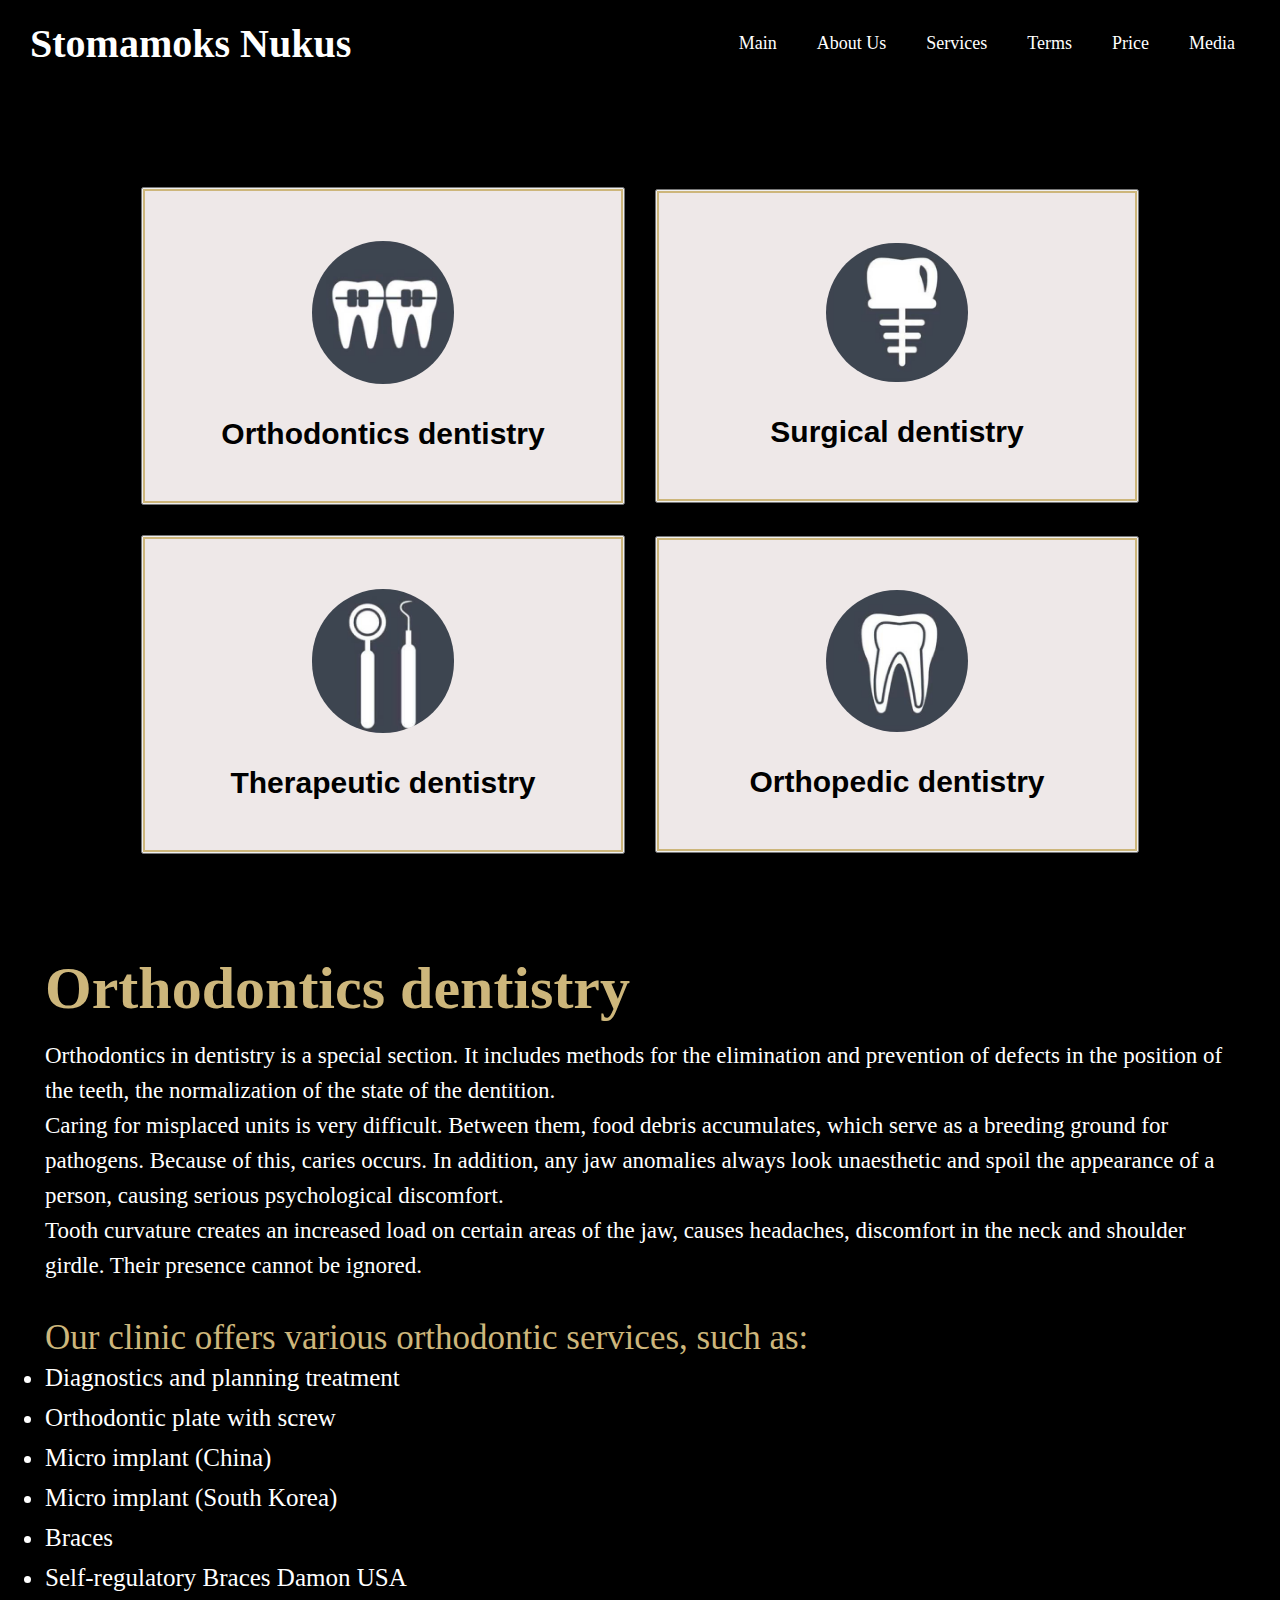
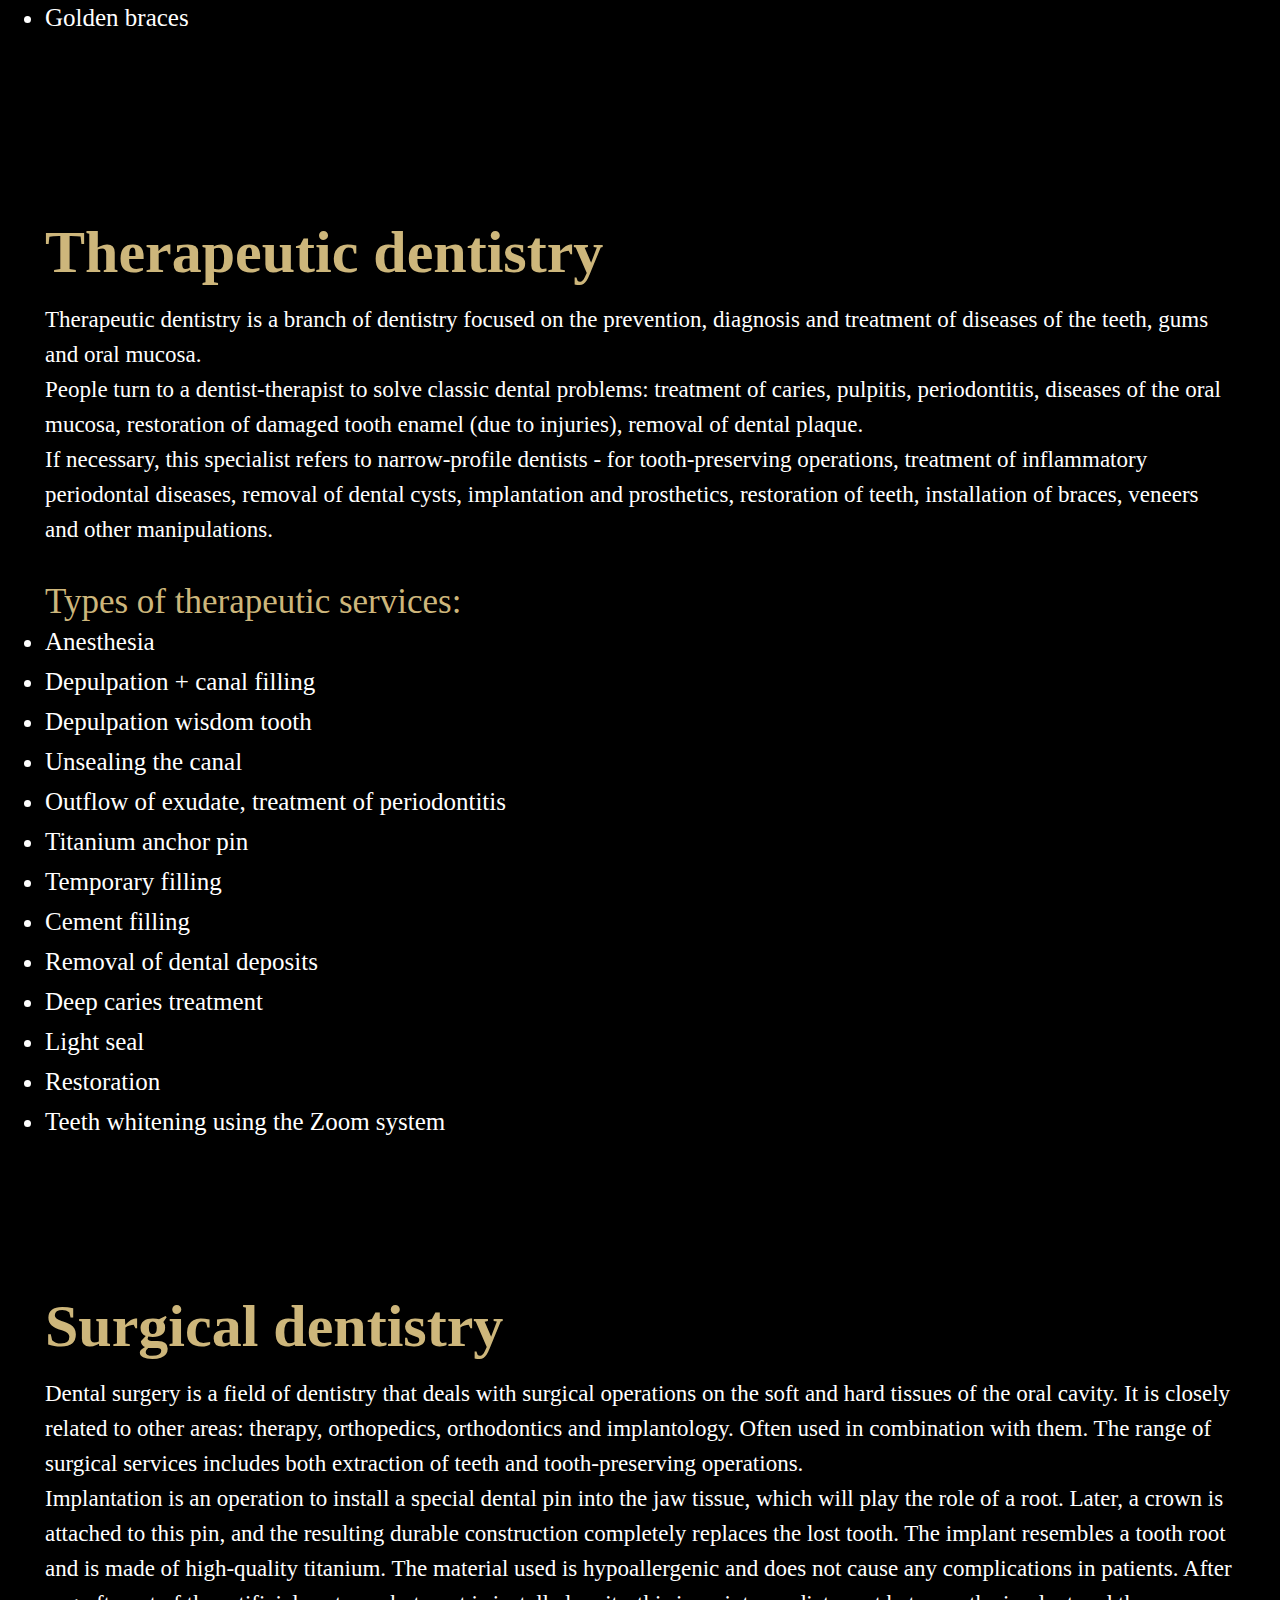
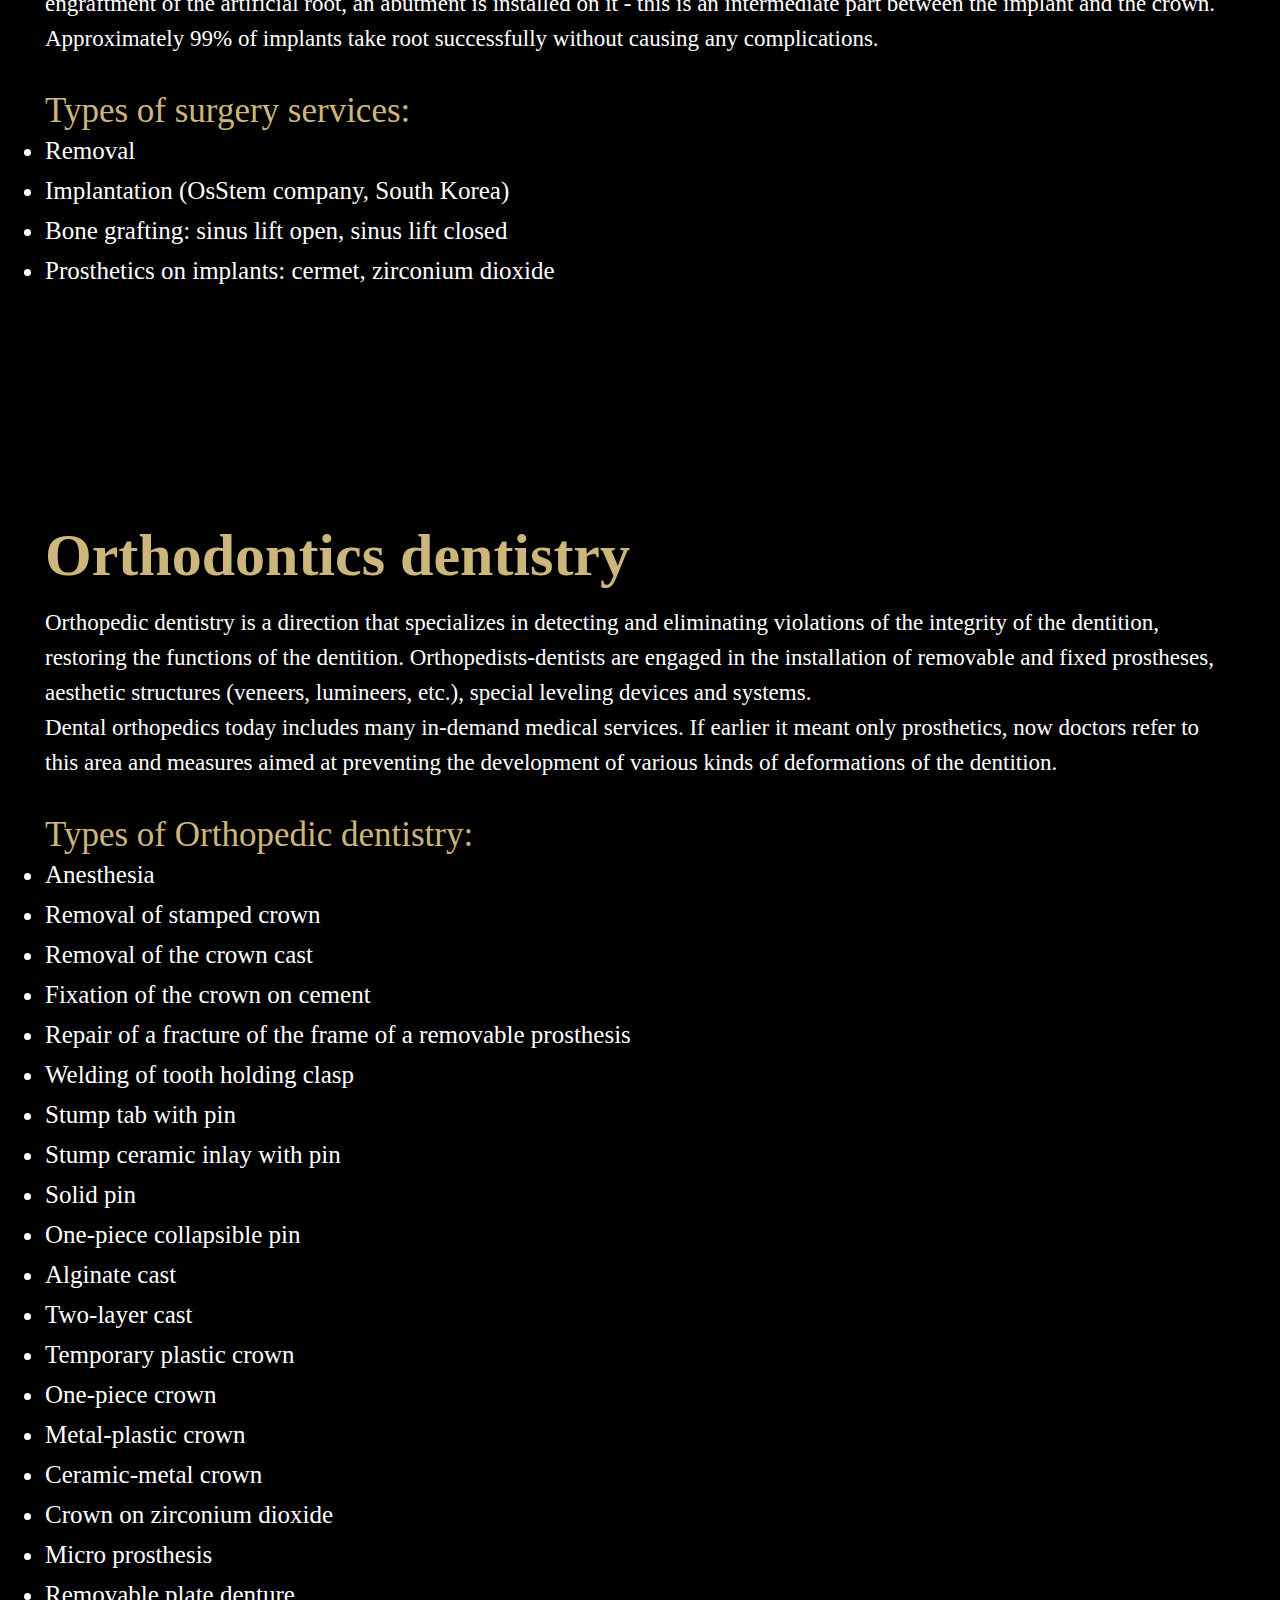
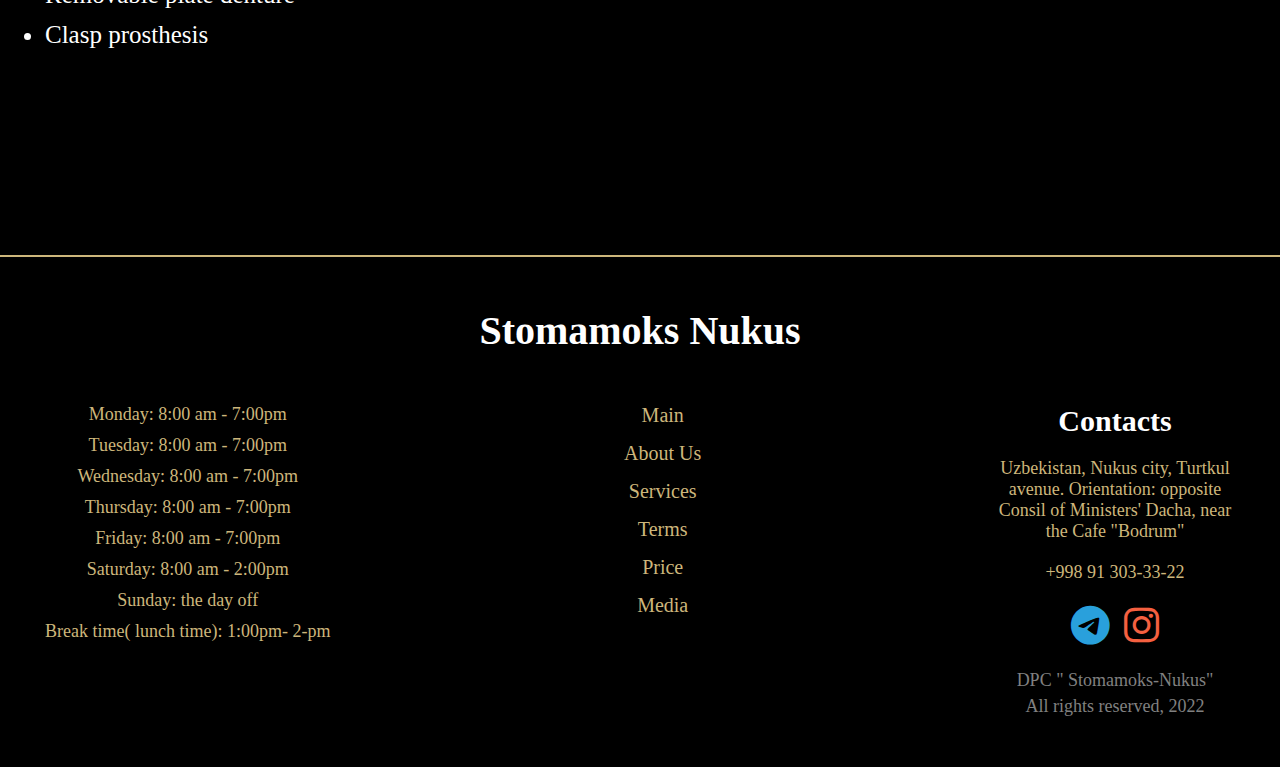
<file: pages/Services.html>
<!DOCTYPE html>
<html lang="en">
<head>
    <meta charset="UTF-8">
    <meta http-equiv="X-UA-Compatible" content="IE=edge">
    <meta name="viewport" content="width=device-width, initial-scale=1.0">
    <title>Services</title>
    <link rel="stylesheet" href="../styles/services.css">
    <link rel="stylesheet" href="../adaptation/services.css">
</head>
<body>
    <header class="header">
        <div class="bg-nav">
            <nav class="nav-content container">
                <a href="../index.html" class="logo">Stomamoks Nukus</a>
                <i class="fa-solid fa-bars burger"></i>
                <ul class="nav-content__list">
                    <li><a href="../index.html" class="nav-content__list-links">Main</a></li>
                    <li><a href="../pages/About-us.html" class="nav-content__list-links">About Us</a></li>
                    <li><a href="../pages/Services.html" class="nav-content__list-links">Services</a></li>
                    <li><a href="../pages/Terms.html" class="nav-content__list-links">Terms</a></li>
                    <li><a href="../pages/Price.html" class="nav-content__list-links">Price</a></li>
                    <li><a href="../pages/Media.html" class="nav-content__list-links">Media</a></li>
                </ul>
            </nav>
        </div>
    </header>
    <section class="container services">
        <button onclick="scrollToHandler_serv_1()">
            <div class="service-box">
                <img src="../images/service-img__1.jpg" alt="">
                <h4>Orthodontics dentistry</h4>
            </div>
        </button>
        <button onclick="scrollToHandler_serv_2()">
            <div class="service-box">
                <img src="../images/service-img__2.jpg" alt="">
                <h4>Surgical dentistry</h4>
            </div>
        </button>
        <button onclick="scrollToHandler_serv_3()">
            <div class="service-box">
                <img src="../images/service-img__3.jpg" alt="">
                <h4>Therapeutic dentistry</h4>
            </div>
        </button>
        <button onclick="scrollToHandler_serv_4()">
            <div class="service-box">
                <img src="../images/service-img__4.jpg" alt="">
                <h4>Orthopedic dentistry</h4>
            </div>
        </button>
    </section>

    <section class="container services-list">
        <div class="services-list__content">
            <h3>Orthodontics dentistry</h3>
            <p>Orthodontics in dentistry is a special section. It includes methods for the elimination and prevention of
                defects in the position of the teeth, the normalization of the state of the dentition. <br>
                Caring for misplaced units is very difficult. Between them, food debris accumulates, which serve as a
                breeding ground for pathogens. Because of this, caries occurs. In addition, any jaw anomalies always
                look unaesthetic and spoil the appearance of a person, causing serious psychological discomfort. <br>
                Tooth curvature creates an increased load on certain areas of the jaw, causes headaches, discomfort in
                the neck and shoulder girdle. Their presence cannot be ignored. <br><br></p>
            <span>Our clinic offers various orthodontic services, such as:</span>
            <ul class="services-list__denistry">
                <li>Diagnostics and planning treatment</li>
                <li>Orthodontic plate with screw</li>
                <li>Micro implant (China)</li>
                <li> Micro implant (South Korea)</li>
                <li>Braces</li>
                <li>Self-regulatory Braces Damon USA</li>
                <li>Golden braces</li>
            </ul>
        </div>
        <div class="services-list__content">
            <h3>Therapeutic dentistry</h3>
            <p>Therapeutic dentistry is a branch of dentistry focused on the prevention, diagnosis and treatment of
                diseases of the teeth, gums and oral mucosa.<br>
                People turn to a dentist-therapist to solve classic dental problems: treatment of caries, pulpitis,
                periodontitis, diseases of the oral mucosa, restoration of damaged tooth enamel (due to injuries),
                removal of dental plaque.<br>
                If necessary, this specialist refers to narrow-profile dentists - for tooth-preserving operations,
                treatment of inflammatory periodontal diseases, removal of dental cysts, implantation and prosthetics,
                restoration of teeth, installation of braces, veneers and other manipulations.<br><br></p>
            <span>Types of therapeutic services:</span>
            <ul class="services-list__denistry">
                <li>Anesthesia</li>
                <li>Depulpation + canal filling </li>
                <li>Depulpation wisdom tooth</li>
                <li>Unsealing the canal</li>
                <li>Outflow of exudate, treatment of periodontitis</li>
                <li>Titanium anchor pin</li>
                <li>Temporary filling</li>
                <li>Cement filling</li>
                <li>Removal of dental deposits</li>
                <li>Deep caries treatment</li>
                <li>Light seal</li>
                <li>Restoration</li>
                <li>Teeth whitening using the Zoom system</li>
            </ul>
        </div>
        <div class="services-list__content">
            <h3>Surgical dentistry</h3>
            <p>Dental surgery is a field of dentistry that deals with surgical operations on the soft and hard tissues
                of the oral cavity. It is closely related to other areas: therapy, orthopedics, orthodontics and
                implantology. Often used in combination with them. The range of surgical services includes both
                extraction of teeth and tooth-preserving operations.<br>
                Implantation is an operation to install a special dental pin into the jaw tissue, which will play the
                role of a root. Later, a crown is attached to this pin, and the resulting durable construction
                completely replaces the lost tooth. The implant resembles a tooth root and is made of high-quality
                titanium. The material used is hypoallergenic and does not cause any complications in patients. After
                engraftment of the artificial root, an abutment is installed on it - this is an intermediate part
                between the implant and the crown. Approximately 99% of implants take root successfully without causing
                any complications.<br><br></p>
            <span>Types of surgery services:</span>
            <ul class="services-list__denistry">
                <li>Removal</li>
                <li>Implantation (OsStem company, South Korea)</li>
                <li>Bone grafting: sinus lift open, sinus lift closed</li>
                <li>Prosthetics on implants: cermet, zirconium dioxide</li>
            </ul>
        </div>
        <div class="services-list__content">
            <h3>Orthodontics dentistry</h3>
            <p>Orthopedic dentistry is a direction that specializes in detecting and eliminating violations of the
                integrity of the dentition, restoring the functions of the dentition. Orthopedists-dentists are engaged
                in the installation of removable and fixed prostheses, aesthetic structures (veneers, lumineers, etc.),
                special leveling devices and systems. <br>
                Dental orthopedics today includes many in-demand medical services. If earlier it meant only prosthetics,
                now doctors refer to this area and measures aimed at preventing the development of various kinds of
                deformations of the dentition.<br><br></p>
            <span>Types of Orthopedic dentistry:</span>
            <ul class="services-list__denistry">
                <li>Anesthesia</li>
                <li>Removal of stamped crown</li>
                <li>Removal of the crown cast</li>
                <li>Fixation of the crown on cement</li>
                <li>Repair of a fracture of the frame of a removable prosthesis</li>
                <li>Welding of tooth holding clasp</li>
                <li>Stump tab with pin</li>
                <li>Stump ceramic inlay with pin</li>
                <li>Solid pin</li>
                <li>One-piece collapsible pin</li>
                <li>Alginate cast</li>
                <li>Two-layer cast</li>
                <li>Temporary plastic crown</li>
                <li>One-piece crown</li>
                <li>Metal-plastic crown</li>
                <li>Ceramic-metal crown</li>
                <li>Crown on zirconium dioxide</li>
                <li>Micro prosthesis</li>
                <li>Removable plate denture</li>
                <li>Clasp prosthesis</li>
            </ul>
        </div>
    </section>
    <footer class="footer">
        <div class="container footer-content">
            <div class=""><a href="../index.html" class="logo">Stomamoks Nukus</a></div>
            <div class="footer-list">
                <div class="footer-working__mode">
                    <p>Monday: 8:00 am - 7:00pm</p>
                    <p>Tuesday: 8:00 am - 7:00pm</p>
                    <p>Wednesday: 8:00 am - 7:00pm</p>
                    <p>Thursday: 8:00 am - 7:00pm</p>
                    <p>Friday: 8:00 am - 7:00pm</p>
                    <p>Saturday: 8:00 am - 2:00pm</p>
                    <p>Sunday: the day off</p>
                    <p>Break time( lunch time): 1:00pm- 2-pm</p>
                </div>
                <ul class="footer-content__list">
                    <li><a href="../index.html" class="footer-content__list-links">Main</a></li>
                    <li><a href="../pages/About-us.html" class="footer-content__list-links">About Us</a></li>
                    <li><a href="../pages/Services.html" class="footer-content__list-links">Services</a></li>
                    <li><a href="../pages/Terms.html" class="footer-content__list-links">Terms</a></li>
                    <li><a href="../pages/Price.html" class="footer-content__list-links">Price</a></li>
                    <li><a href="../pages/Media.html" class="footer-content__list-links">Media</a></li>
                </ul>
                <div class="footer-social">
                    <h4>Contacts</h4>
                    <span>Uzbekistan, Nukus city, Turtkul avenue. Orientation: opposite Consil of Ministers' Dacha, near
                        the
                        Cafe "Bodrum"</span>
                    <a href="tel:913033322" class="footer-btn">+998 91 303-33-22</a>
                    <div class="social-networks">
                        <a href="https://t.me/stomamoks_nukus"><i class="fa-brands fa-telegram"></i></a>
                        <a href="https://instagram.com/stomamoks_nukus?igshid=YmMyMTA2M2Y="><i
                                class="fa-brands fa-instagram"></i></a>
                    </div>
                    <div class="footer-social__inf">
                        <p>DPC " Stomamoks-Nukus"</p>
                        <p>All rights reserved, 2022</p>
                    </div>
                </div>
            </div>
        </div>
    </footer>


    <script src="../js/script.js"></script>
</body>

</html>
</file>
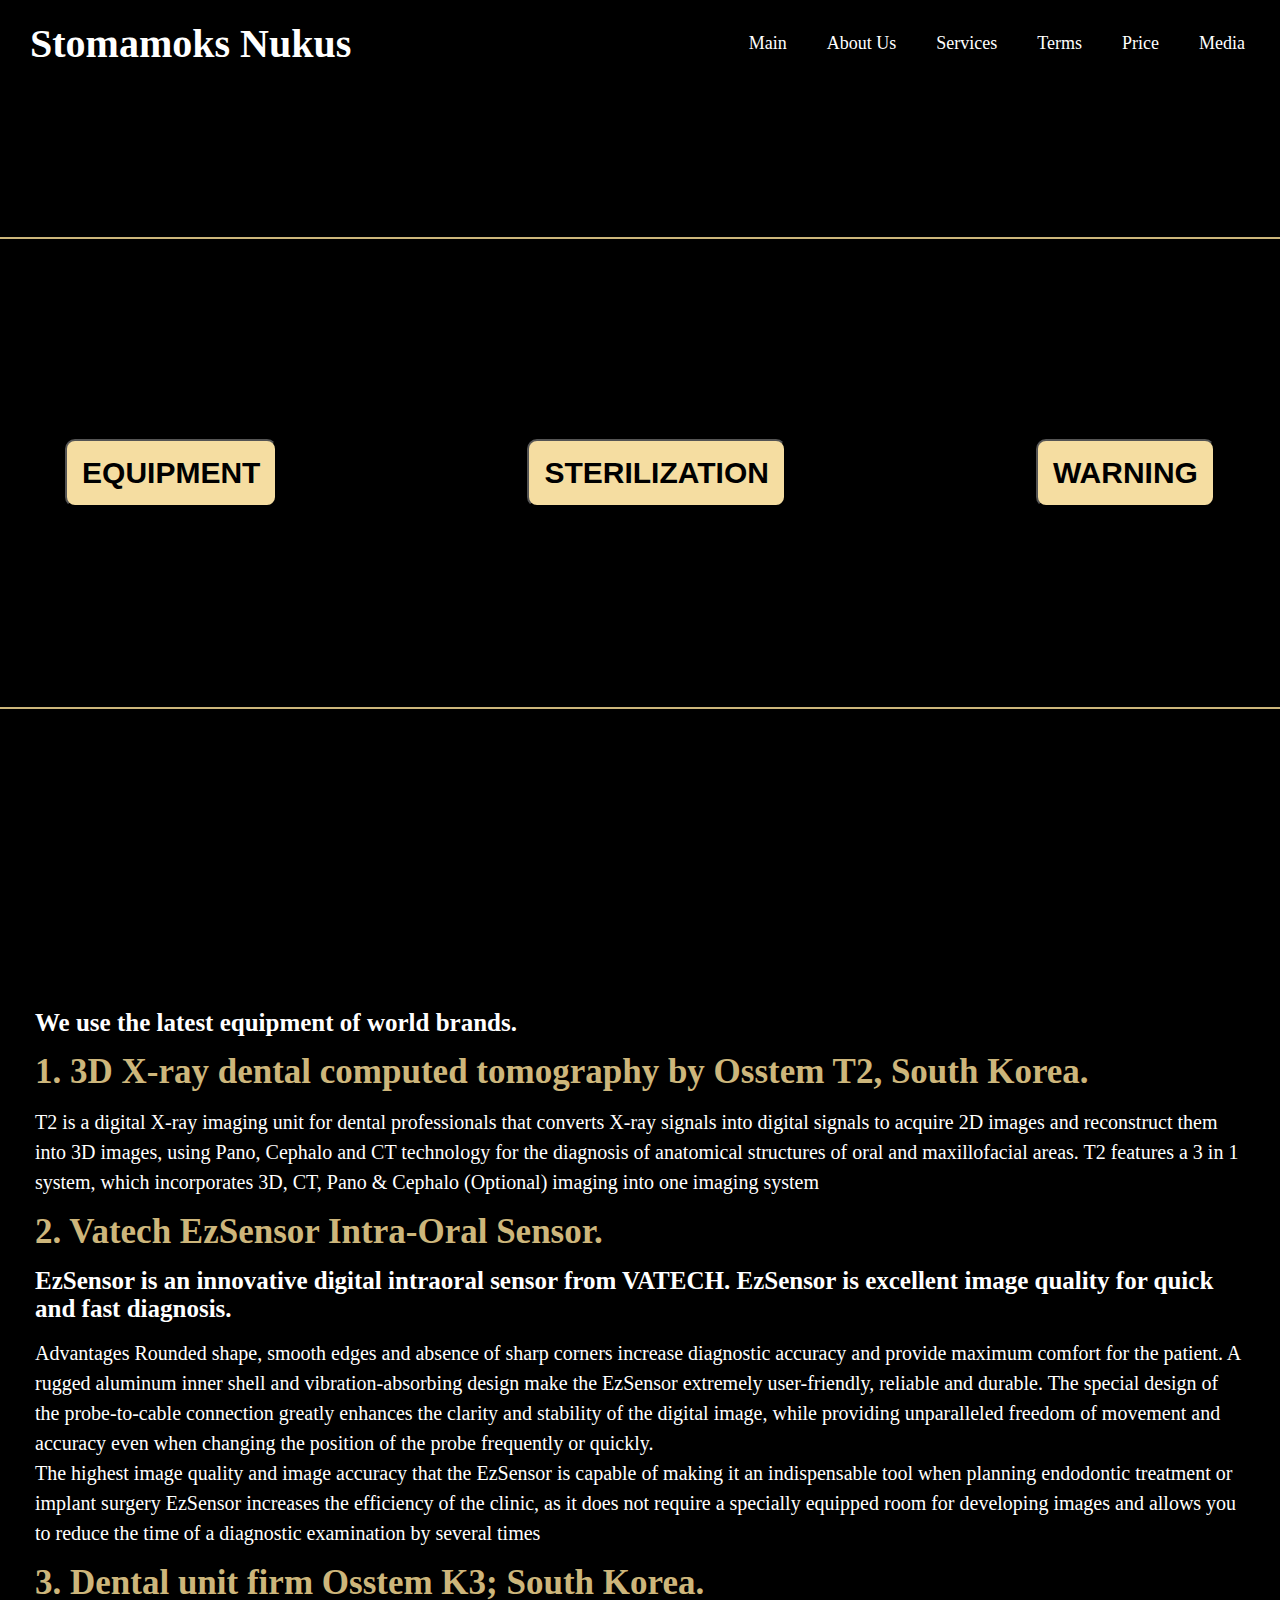
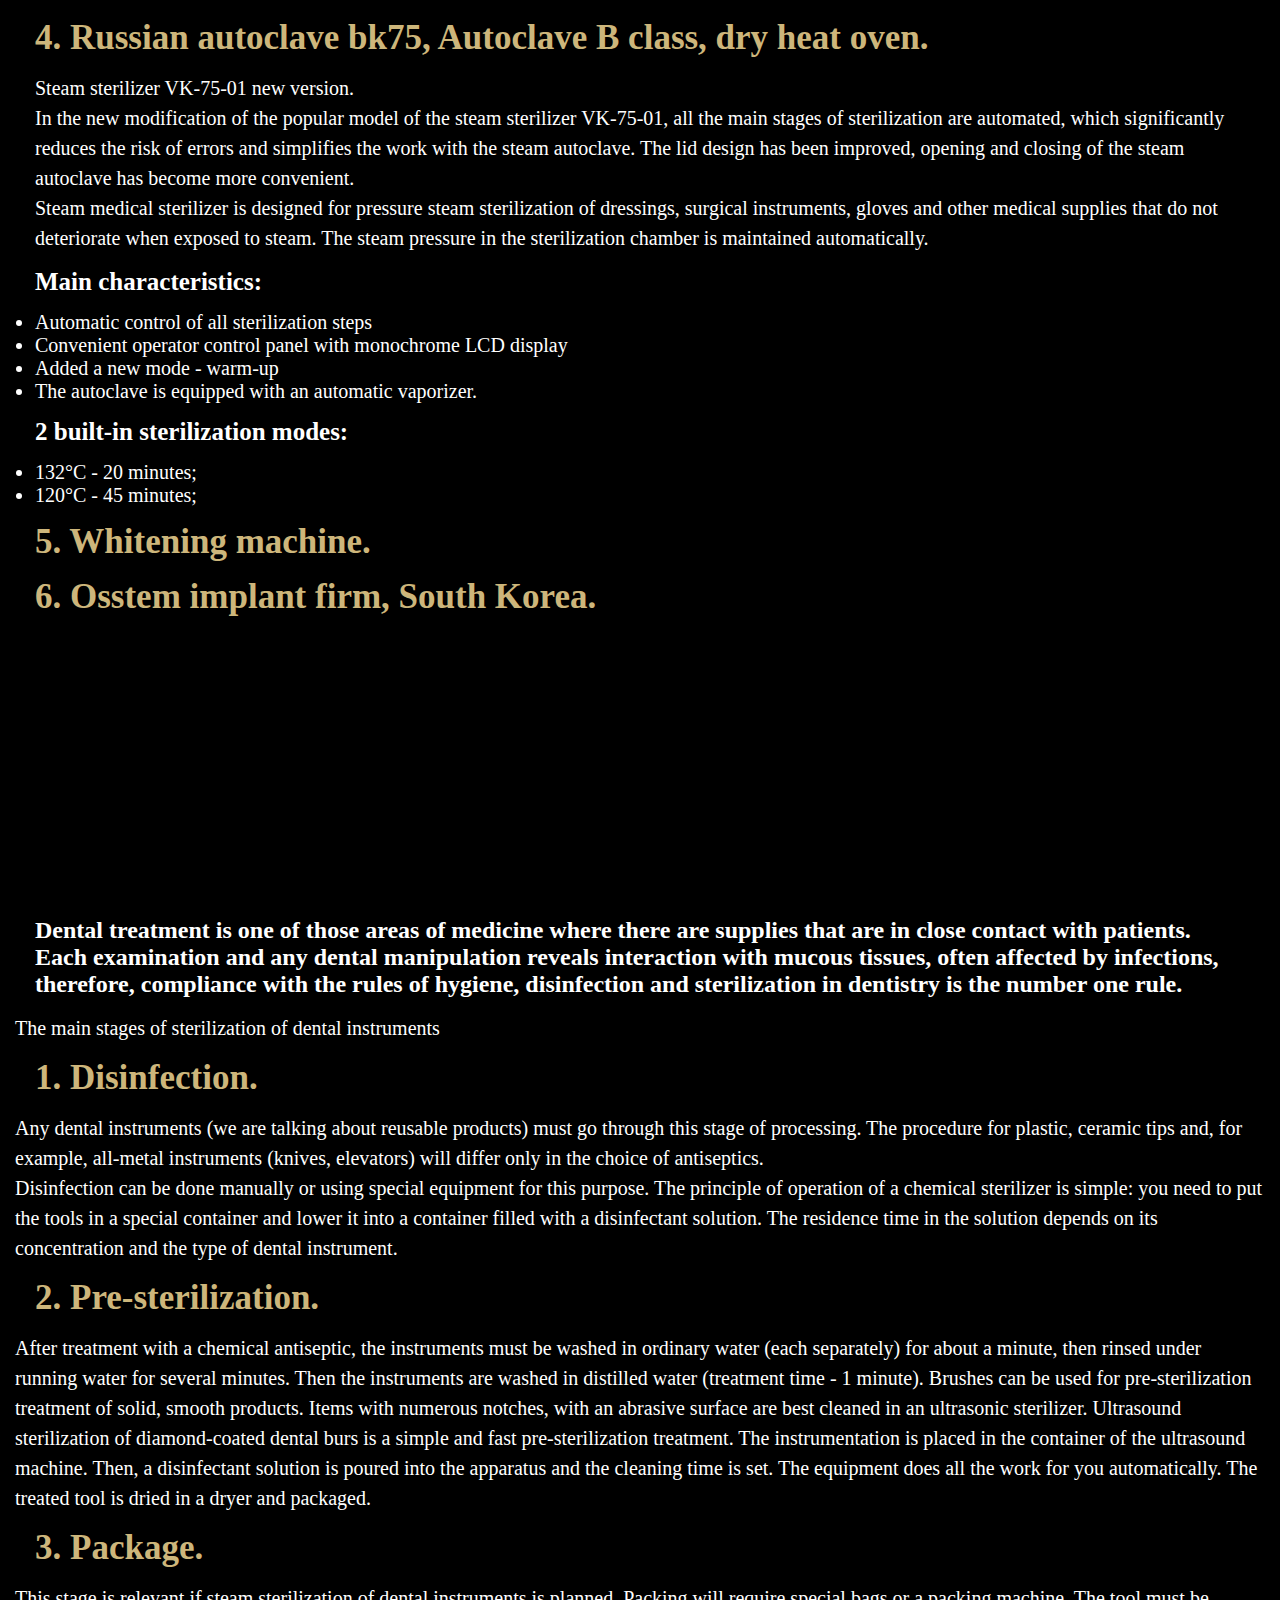
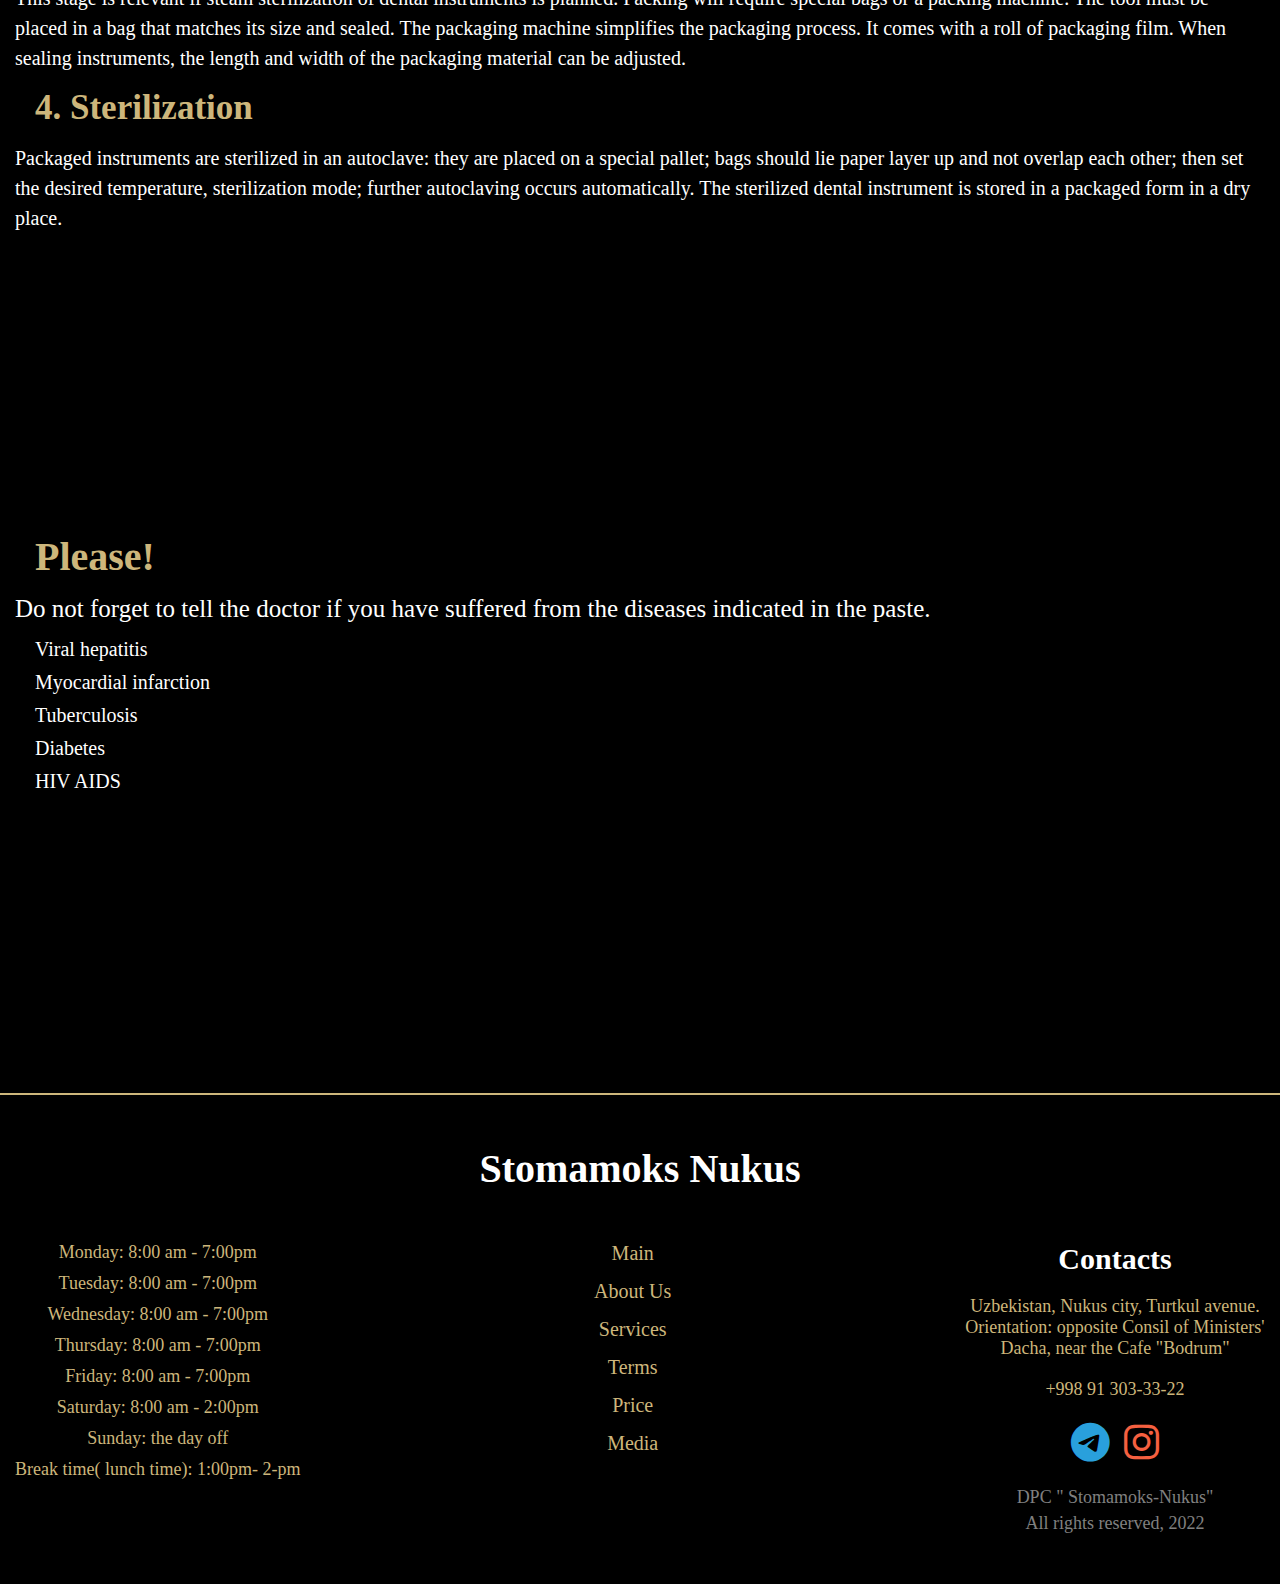
<file: pages/Terms.html>
<!DOCTYPE html>
<html lang="en">
<head>
    <meta charset="UTF-8">
    <meta http-equiv="X-UA-Compatible" content="IE=edge">
    <meta name="viewport" content="width=device-width, initial-scale=1.0">
    <title>Terms</title>
    <link rel="stylesheet" href="../styles/terms.css">
    <link rel="stylesheet" href="../adaptation/terms.css">
</head>
<body>
    <header class="header">
        <div class="bg-nav">
            <nav class="nav-content container">
                <a href="../index.html" class="logo">Stomamoks Nukus</a>
                <i class="fa-solid fa-bars burger"></i>
                <ul class="nav-content__list">
                    <li><a href="../index.html" class="nav-content__list-links">Main</a></li>
                    <li><a href="../pages/About-us.html" class="nav-content__list-links">About Us</a></li>
                    <li><a href="../pages/Services.html" class="nav-content__list-links">Services</a></li>
                    <li><a href="../pages/Terms.html" class="nav-content__list-links">Terms</a></li>
                    <li><a href="../pages/Price.html" class="nav-content__list-links">Price</a></li>
                    <li><a href="../pages/Media.html" class="nav-content__list-links">Media</a></li>
                </ul>
            </nav>
        </div>
    </header>
    <section class="terms">
        <div class="container terms-content">
            <button onclick="scrollToHandler_term_1()">
                <div class="service-box">
                    <h4>EQUIPMENT</h4>
                </div>
            </button>
            <button onclick="scrollToHandler_term_2()">
                <div class="service-box">
                    <h4>STERILIZATION</h4>
                </div>
            </button>
            <button onclick="scrollToHandler_term_3()">
                <div class="service-box">
                    <h4>WARNING</h4>
                </div>
            </button>
        </div>
        <div class="container terms-content-980px">
            <button onclick="scrollToHandler_term_4()">
                <div class="service-box">
                    <h4>EQUIPMENT</h4>
                </div>
            </button>
            <button onclick="scrollToHandler_term_5()">
                <div class="service-box">
                    <h4>STERILIZATION</h4>
                </div>
            </button>
            <button onclick="scrollToHandler_term_6()">
                <div class="service-box">
                    <h4>WARNING</h4>
                </div>
            </button>
        </div>
    </section>
    <section class="container equipment">
        <h4>We use the latest equipment of world brands.</h4>
        <h3>1. 3D X-ray dental computed tomography by Osstem T2, South Korea.</h3>
        <p>T2 is a digital X-ray imaging unit for dental professionals that converts X-ray signals into digital
            signals to acquire 2D images and reconstruct them into 3D images, using Pano, Cephalo and CT technology
            for the diagnosis of anatomical structures of oral and maxillofacial areas. T2 features a 3 in 1 system,
            which incorporates 3D, CT, Pano & Cephalo (Optional) imaging into one imaging system</p>
        <h3>2. Vatech EzSensor Intra-Oral Sensor.</h3>
        <h4>EzSensor is an innovative digital intraoral sensor from VATECH. EzSensor is excellent image quality for
            quick and fast diagnosis.</h4>
        <p>Advantages
            Rounded shape, smooth edges and absence of sharp corners increase diagnostic accuracy and provide
            maximum
            comfort for the patient.
            A rugged aluminum inner shell and vibration-absorbing design make the EzSensor extremely user-friendly,
            reliable and durable.
            The special design of the probe-to-cable connection greatly enhances the clarity and stability of the
            digital image, while providing unparalleled freedom of movement and accuracy even when changing the
            position
            of the probe frequently or quickly. <br>
            The highest image quality and image accuracy that the EzSensor is capable of making it an indispensable
            tool when planning endodontic treatment or implant surgery
            EzSensor increases the efficiency of the clinic, as it does not require a specially equipped room for
            developing images and allows you to reduce the time of a diagnostic examination by several times</p>
        <h3>3. Dental unit firm Osstem K3; South Korea.</h3>
        <h3>4. Russian autoclave bk75, Autoclave B class, dry heat oven.</h3>
        <p>Steam sterilizer VK-75-01 new version. <br>
            In the new modification of the popular model of the steam sterilizer VK-75-01, all the main stages of
            sterilization are automated, which significantly reduces the risk of errors and simplifies the work with the
            steam autoclave. The lid design has been improved, opening and closing of the steam autoclave has become
            more convenient. <br>
            Steam medical sterilizer is designed for pressure steam sterilization of dressings, surgical instruments,
            gloves and other medical supplies that do not deteriorate when exposed to steam. The steam pressure in the
            sterilization chamber is maintained automatically.</p>
        <h4>Main characteristics:</h4>
        <ul class="equipment-lists">
            <li>Automatic control of all sterilization steps</li>
            <li>Convenient operator control panel with monochrome LCD display</li>
            <li>Added a new mode - warm-up</li>
            <li>The autoclave is equipped with an automatic vaporizer.</li>
        </ul>
        <h4>2 built-in sterilization modes:</h4>
        <ul class="equipment-lists">
            <li>132°C - 20 minutes;</li>
            <li>120°C - 45 minutes;</li>
        </ul>
        <h3>5. Whitening machine.</h3>
        <h3>6. Osstem implant firm, South Korea.</h3>
    </section>
    <section class="container sterilization">
        <h2>Dental treatment is one of those areas of medicine where there are supplies that are in close contact with
            patients. Each examination and any dental manipulation reveals interaction with mucous tissues, often
            affected by infections, therefore, compliance with the rules of hygiene, disinfection and sterilization in
            dentistry is the number one rule.</h2>
        <p>The main stages of sterilization of dental instruments</p>
        <h3>1. Disinfection.</h3>
        <p>Any dental instruments (we are talking about reusable products) must go through this stage of processing. The
            procedure for plastic, ceramic tips and, for example, all-metal instruments (knives, elevators) will differ
            only in the choice of antiseptics. <br>
            Disinfection can be done manually or using special equipment for this purpose. The principle of operation of
            a chemical sterilizer is simple: you need to put the tools in a special container and lower it into a
            container filled with a disinfectant solution. The residence time in the solution depends on its
            concentration and the type of dental instrument.</p>
        <h3>2. Pre-sterilization.</h3>
        <p>After treatment with a chemical antiseptic, the instruments must be washed in ordinary water (each
            separately) for about a minute, then rinsed under running water for several minutes. Then the instruments
            are washed in distilled water (treatment time - 1 minute). Brushes can be used for pre-sterilization
            treatment of solid, smooth products. Items with numerous notches, with an abrasive surface are best cleaned
            in an ultrasonic sterilizer. Ultrasound sterilization of diamond-coated dental burs is a simple and fast
            pre-sterilization treatment. The instrumentation is placed in the container of the ultrasound machine. Then,
            a disinfectant solution is poured into the apparatus and the cleaning time is set. The equipment does all
            the work for you automatically. The treated tool is dried in a dryer and packaged.</p>
        <h3>3. Package.</h3>
        <p>This stage is relevant if steam sterilization of dental instruments is planned. Packing will require special
            bags or a packing machine. The tool must be placed in a bag that matches its size and sealed. The packaging
            machine simplifies the packaging process. It comes with a roll of packaging film. When sealing instruments,
            the length and width of the packaging material can be adjusted.</p>
        <h3>4. Sterilization</h3>
        <p>Packaged instruments are sterilized in an autoclave:
            they are placed on a special pallet;
            bags should lie paper layer up and not overlap each other;
            then set the desired temperature, sterilization mode;
            further autoclaving occurs automatically.
            The sterilized dental instrument is stored in a packaged form in a dry place.</p>
    </section>
    <section class="container warning">
        <h2>Please!</h2>
        <p>Do not forget to tell the doctor if you have suffered from the diseases indicated in the paste.</p>
        <ul class="warning-list">
            <li>Viral hepatitis</li>
            <li>Myocardial infarction</li>
            <li>Tuberculosis</li>
            <li>Diabetes</li>
            <li>HIV AIDS</li>
        </ul>
    </section>






    <footer class="footer">
        <div class="container footer-content">
            <div class=""><a href="../index.html" class="logo">Stomamoks Nukus</a></div>
            <div class="footer-list">
                <div class="footer-working__mode">
                    <p>Monday: 8:00 am - 7:00pm</p>
                    <p>Tuesday: 8:00 am - 7:00pm</p>
                    <p>Wednesday: 8:00 am - 7:00pm</p>
                    <p>Thursday: 8:00 am - 7:00pm</p>
                    <p>Friday: 8:00 am - 7:00pm</p>
                    <p>Saturday: 8:00 am - 2:00pm</p>
                    <p>Sunday: the day off</p>
                    <p>Break time( lunch time): 1:00pm- 2-pm</p>
                </div>
                <ul class="footer-content__list">
                    <li><a href="../index.html" class="footer-content__list-links">Main</a></li>
                    <li><a href="../pages/About-us.html" class="footer-content__list-links">About Us</a></li>
                    <li><a href="../pages/Services.html" class="footer-content__list-links">Services</a></li>
                    <li><a href="../pages/Terms.html" class="footer-content__list-links">Terms</a></li>
                    <li><a href="../pages/Price.html" class="footer-content__list-links">Price</a></li>
                    <li><a href="../pages/Media.html" class="footer-content__list-links">Media</a></li>
                </ul>
                <div class="footer-social">
                    <h4>Contacts</h4>
                    <span>Uzbekistan, Nukus city, Turtkul avenue. Orientation: opposite Consil of Ministers' Dacha, near
                        the
                        Cafe "Bodrum"</span>
                    <a href="tel:913033322" class="footer-btn">+998 91 303-33-22</a>
                    <div class="social-networks">
                        <a href="https://t.me/stomamoks_nukus"><i class="fa-brands fa-telegram"></i></a>
                        <a href="https://instagram.com/stomamoks_nukus?igshid=YmMyMTA2M2Y="><i
                                class="fa-brands fa-instagram"></i></a>
                    </div>
                    <div class="footer-social__inf">
                        <p>DPC " Stomamoks-Nukus"</p>
                        <p>All rights reserved, 2022</p>
                    </div>
                </div>
            </div>
        </div>
    </footer>

    <script src="../js/script.js"></script>
</body>

</html>
</file>
<file: adaptation/index.css>
@media (max-width: 1440px) {
    .logo{
        padding: 0 15px;
    }
    h1{
        padding: 0 15px;
        max-width: 820px;
    }
    .header-content p{
        padding: 0 15px;
    }
    .btn{
        padding: 13px 20px;

    }
}
@media (max-width: 1200px) {
    h1{
        font-size: 47px;
    }
    .header-content p{
        font-size: 23px;
    }
    .main img{
        width: 80%;
    }
    .main h2{
        font-size: 30px;
        line-height: 35px;
    }
    .btn{
        padding: 10px 18px;
        font-size: 17px;
    }
    .services .btn{
        padding: 8px 150px;
    }
    .certificates-lic h3{
        font-size: 30px;
        padding: 10px 0;
    }
    .location h3{
        font-size: 30px;
        padding: 10px 0;
    }
    .location iframe{
        height: 300px;
    }
    .tel-inf h3{
        font-size: 40px;
    }
    .tel-inf span{
        font-size: 20px;
    }
    .tel-inf .btn{
        font-size: 18px;
    }
}

@media (max-width: 1050px) {
    .header-content__bg{
        height: 800px;
    }
    .logo{
        padding: 0 15px;
    }
    h1{
        max-width: 600px;
        font-size: 35px;
    }
    .header-content p{
        font-size: 20px;
    }
    .btn{
        max-width: 200px;
        text-align: center;
    }
    .main-content{
        align-items: center;
        text-align: center;
    }
    .main h2{
        font-size: 20px;
    }
    .main img{
        width: 70%;
    }
    .logo{
        font-size: 35px;
    }
    .certificate-list{
        gap: 50px;
    }
    .tel-inf h3{
        font-size: 35px;
    }
    .tel-inf span{
        font-size: 18px;
    }
}

@media (max-width: 980px) {
    .logo{
        font-size: 30px;
    }
    .nav-content__list-links{
        font-size: 16px;
    }
    .nav-content__list{
        gap: 20px;
    }
    .footer-content__list-links{
        font-size: 18px;
    }
    .footer-social span{
        font-size: 16px;
    }
    .footer-social h4{
        font-size: 25px;
    }
    .footer-btn{
        font-size: 16px;
    }
    .social-networks a{
        font-size: 30px;
    }
    .footer-social p{
        font-size: 16px;
    }
    .footer-working__mode{
        font-size: 16px;
    }
}
@media (max-width: 750px) {
    .nav-content__list {
        flex-direction: column;
        position: fixed;
        top: 0;
        left: 100%;
        width: 100%;
        height: 100%;
        justify-content: center;
        align-items: center;
        z-index: 100;
        gap: 60px;
        background: #cdb67b;
        transition: 800ms;
    }
    .nav-content__list-links{
        font-size: 30px;
    }
    .burger{
        display: block;
        color: white;
        font-size: 40px;
        position: absolute;
        right: 5%;
        z-index: 999;
    }
    .burger:hover ~ .nav-content__list{
        left: 0;
    }
    .footer-list{
        flex-direction: column;
        gap: 50px;
        align-items: center;
    }
    .main{
        flex-direction: column;
        align-items: center;
        justify-content: center;
    }
    .doctor{
        margin-bottom: 50px;
        margin-left: 100px;
    }
    .main-content .btn{
        margin-bottom: 100px;
    }
    .services .btn{
        padding: 8px 70px;
    }
    .header-content{
        height: 500px;
        justify-content: flex-end;
    }
}

@media (max-width: 600px) {
    .services img{
        width: 40%;
    }
    .certificate-list img{
        width: 40%;
    }
    .main img{
        width: 75%;
    }
}

@media (max-width: 500px) {
    .logo{
        font-size: 20px;
    }
    .tel-inf h3{
        font-size: 28px;
    }
    .tel-inf span{
        font-size: 16px;
    }
    .main img{
        width: 90%;
    }
}
@media (max-width: 400px) {
    .tel-inf h3{
        font-size: 20px;
    }
    .tel-inf span{
        font-size: 14px;
    }
    .main img{
        width: 100%;
    }
}
</file>
<file: adaptation/about-us.css>
@media (max-width: 1440px) {
    .logo{
        padding: 0 15px;
    }
}
@media (max-width: 980px) {
    .logo{
        font-size: 30px;
    }
    .nav-content__list-links{
        font-size: 16px;
    }
    .nav-content__list{
        gap: 20px;
    }
    .footer-content__list-links{
        font-size: 18px;
    }
    .footer-social span{
        font-size: 16px;
    }
    .footer-social h4{
        font-size: 25px;
    }
    .footer-btn{
        font-size: 16px;
    }
    .social-networks a{
        font-size: 30px;
    }
    .footer-social p{
        font-size: 16px;
    }
    .footer-working__mode{
        font-size: 16px;
    }
    .about-us p{
        font-size: 20px;
    }
    .about-us__content-first p{
        font-size: 25px;
    }
}
@media (max-width: 750px) {
    .nav-content__list {
        flex-direction: column;
        position: fixed;
        top: 0;
        left: 100%;
        width: 100%;
        height: 100%;
        justify-content: center;
        align-items: center;
        z-index: 100;
        gap: 60px;
        background: #cdb67b;
        transition: 800ms;
    }
    .nav-content__list-links{
        font-size: 30px;
    }
    .burger{
        display: block;
        color: white;
        font-size: 40px;
        position: absolute;
        right: 5%;
        z-index: 999;
    }
    .burger:hover ~ .nav-content__list{
        left: 0;
    }
    .footer-list{
        flex-direction: column;
        gap: 50px;
        align-items: center;
    }
    .about-us__content-first{
        flex-direction: column;
        gap: 40px;
    }
    .about-us__content-first img{
        width: 40%;
        margin-bottom: 50px;
    }
    .about-us p{
        padding: 0 30px;
    }
}
@media (max-width: 600px) {
    .about-us__content-first img{
        width: 50%;
    }

}
@media (max-width: 500px) {
    .logo{
        font-size: 20px;
    }
    .about-us__content-first img{
        width: 60%;
    }
}
</file>
<file: adaptation/media.css>
@media (max-width: 1440px) {
    .logo{
        padding: 0 15px;
    }
}
@media (max-width: 1100px) {
    .media h2{
        font-size: 25px;
    }
}
@media (max-width: 980px) {
    .logo{
        font-size: 30px;
    }
    .nav-content__list-links{
        font-size: 16px;
    }
    .media h2{
        font-size: 20px;
    }
    .nav-content__list{
        gap: 20px;
    }
    .footer-content__list-links{
        font-size: 18px;
    }
    .footer-social span{
        font-size: 16px;
    }
    .footer-social h4{
        font-size: 25px;
    }
    .footer-btn{
        font-size: 16px;
    }
    .social-networks a{
        font-size: 30px;
    }
    .footer-social p{
        font-size: 16px;
    }
    .footer-working__mode{
        font-size: 16px;
    }
}

@media (max-width: 750px) {
    .nav-content__list {
        flex-direction: column;
        position: fixed;
        top: 0;
        left: 100%;
        width: 100%;
        height: 100%;
        justify-content: center;
        align-items: center;
        z-index: 100;
        gap: 60px;
        background: #cdb67b;
        transition: 800ms;
    }
    .nav-content__list-links{
        font-size: 30px;
    }
    .burger{
        display: block;
        color: white;
        font-size: 40px;
        position: absolute;
        right: 5%;
        z-index: 999;
    }
    .burger:hover ~ .nav-content__list{
        left: 0;
    }
    .footer-list{
        flex-direction: column;
        gap: 50px;
        align-items: center;
    }
    .media-content img{
        width: 70%;
    }
}

@media (max-width: 500px) {
    .logo{
        font-size: 20px;
    }
    .media-content img{
        width: 90%;
    }
}
</file>
<file: adaptation/price.css>
@media (max-width: 1440px) {
    .logo{
        padding: 0 15px;
    }
}

@media (max-width: 1270px) {
    .price-list__1{
        flex-direction: column;
    }
    .price-list__1:nth-child(2){
        flex-direction: column-reverse;
    }
    .price-list__1:nth-child(4){
        flex-direction: column-reverse;
    }
    .price-list__1 img{
        margin-top: 50px;
    }
    .price h2{
        font-size: 25px;
    }
    .logo{
        font-size: 35px;
    }
}
@media (max-width: 980px) {
    .logo{
        font-size: 30px;
    }
    .nav-content__list-links{
        font-size: 16px;
    }
    .price h2{
        font-size: 20px;
    }
    .price-list__1 h4{
        font-size: 20px;
    }
    .price-list__1 p{
        font-size: 17px;
    }
    .nav-content__list{
        gap: 20px;
    }
    .footer-content__list-links{
        font-size: 18px;
    }
    .footer-social span{
        font-size: 16px;
    }
    .footer-social h4{
        font-size: 25px;
    }
    .footer-btn{
        font-size: 16px;
    }
    .social-networks a{
        font-size: 30px;
    }
    .footer-social p{
        font-size: 16px;
    }
    .footer-working__mode{
        font-size: 16px;
    }
}
@media (max-width: 750px) {
    .nav-content__list {
        flex-direction: column;
        position: fixed;
        top: 0;
        left: 100%;
        width: 100%;
        height: 100%;
        justify-content: center;
        align-items: center;
        z-index: 100;
        gap: 60px;
        background: #cdb67b;
        transition: 800ms;
    }
    .nav-content__list-links{
        font-size: 30px;
    }
    .burger{
        display: block;
        color: white;
        font-size: 40px;
        position: absolute;
        right: 5%;
        z-index: 999;
    }
    .burger:hover ~ .nav-content__list{
        left: 0;
    }
    .footer-list{
        flex-direction: column;
        gap: 50px;
        align-items: center;
    }
    .price-list__1 img{
        width: 50%;
    }
    .price-list__1-content-seek{
        display: none;
    }
    .price-list__1-content-hide{
        display: block;
    }
    .price-list{
        line-height: 30px;
    }
}

@media (max-width: 500px) {
    .logo{
        font-size: 20px;
    }
    .price-list__1 img{
        width: 60%;
    }
    .price-list__1 p{
        font-size: 15px;
    }
    .price h2{
        font-size: 16px;
    }
}
</file>
<file: adaptation/services.css>
@media (max-width: 1440px) {
    .logo{
        padding: 0 15px;
    }
    .services-list__content h3{
        font-size: 60px;
    }
    .services-list__content p{
        font-size: 23px;
    }
    .services-list__content h3,p,span,ul{
        padding: 0 30px;
    }
}
@media (max-width: 1140px) {
    .service-box{
        width: 350px;
    }
}
@media (max-width: 980px) {
    .logo{
        font-size: 30px;
    }
    .nav-content__list-links{
        font-size: 16px;
    }
    .nav-content__list{
        gap: 20px;
    }
    .footer-content__list-links{
        font-size: 18px;
    }
    .footer-social span{
        font-size: 16px;
    }
    .footer-social h4{
        font-size: 25px;
    }
    .footer-btn{
        font-size: 16px;
    }
    .social-networks a{
        font-size: 30px;
    }
    .footer-social p{
        font-size: 16px;
    }
    .footer-working__mode{
        font-size: 16px;
    }
    .services-list__content h3{
        font-size: 45px;
    }
    .services-list__content p{
        font-size: 20px;
    }
    .services-list__content span{
        font-size: 30px;
    }
    .service-box{
        width: 300px;
        height: 300px;
    }
}
@media (max-width: 750px) {
    .nav-content__list {
        flex-direction: column;
        position: fixed;
        top: 0;
        left: 100%;
        width: 100%;
        height: 100%;
        justify-content: center;
        align-items: center;
        z-index: 100;
        gap: 60px;
        background: #cdb67b;
        transition: 800ms;
        list-style: none; 
    }
    .nav-content__list-links{
        font-size: 30px;
    }
    .burger{
        display: block;
        color: white;
        font-size: 40px;
        position: absolute;
        right: 5%;
        z-index: 999;
    }
    .burger:hover ~ .nav-content__list{
        left: 0;
    }
    .footer-list{
        flex-direction: column;
        gap: 50px;
        align-items: center;
    }
    .services-list__content h3{
        font-size: 40px;
    }
    .services-list__content h3,p,span,ul{
        padding: 0 20px;
    }
    .services-list__denistry{
        font-size: 20px;
    }
    .service-box{
        width: 170px;
        height: 150px;
    }
    .service-box h4{
        font-size: 17px;
    }
    .service-box img{
        margin-top: 30px;
        margin-bottom: 25px;
    }
    .services{
        margin-top: 40px;
        margin-bottom: 300px;
    }
}
@media (max-width: 500px) {
    .logo{
        font-size: 20px;
    }
    .services{
        display: none
    }
    .nav-content{
        margin-bottom: 50px;
    }
}
</file>
<file: adaptation/terms.css>
@media (max-width: 1440px) {
    .logo{
        padding: 0 15px;
    }
    .equipment p,h2,h3,h4,ul{
        padding: 0 20px;
    }
}

@media (max-width: 1180px) {
    .terms-content{
        gap: 150px;
    }
    .equipment h3{
        font-size: 30px;
    }
    .equipment p{
        font-size: 19px;
    }
    .equipment h4{
        font-size: 23px;
    }
    .sterilization h3{
        font-size: 30px;
    }
    .sterilization p{
        font-size: 19px;
    }
    .sterilization h2{
        font-size: 22px;
    }
    .warning h2{
        font-size: 32px;
    }
    .warning p{
        font-size: 22px;
    }
}
@media (max-width: 980px) {
    .logo{
        font-size: 30px;
    }
    .nav-content__list-links{
        font-size: 16px;
    }
    .nav-content__list{
        gap: 20px;
    }
    .footer-content__list-links{
        font-size: 18px;
    }
    .footer-social span{
        font-size: 16px;
    }
    .footer-social h4{
        font-size: 25px;
    }
    .footer-btn{
        font-size: 16px;
    }
    .social-networks a{
        font-size: 30px;
    }
    .footer-social p{
        font-size: 16px;
    }
    .footer-working__mode{
        font-size: 16px;
    } 
    .terms-content-980px{
        justify-content: center;
        gap: 50px;
    }
    .terms-content-980px h4{
        font-size: 20px;
    }
    .sterilization h2{
        line-height: 40px;
    }
    .equipment-lists{
        line-height: 40px;
    }
    .equipment p{
        line-height: 40px;
    }
    .terms-content{
        display: none;
    }
    .terms-content-980px{
        display: flex;
    }
}
@media (max-width: 750px) {
    .nav-content__list {
        flex-direction: column;
        position: fixed;
        top: 0;
        left: 100%;
        width: 100%;
        height: 100%;
        justify-content: center;
        align-items: center;
        z-index: 100;
        gap: 60px;
        background: #cdb67b;
        transition: 800ms;
        list-style: none;   
    }
    .nav-content__list-links{
        font-size: 30px;
    }
    .burger{
        display: block;
        color: white;
        font-size: 40px;
        position: absolute;
        right: 5%;
        z-index: 999;
    }
    .burger:hover ~ .nav-content__list{
        left: 0;
    }
    .footer-list{
        flex-direction: column;
        gap: 50px;
        align-items: center;
    }
    .terms{
        display: none;
    }
    .equipment{
        margin-top: 100px;
    }
}
@media (max-width: 500px) {
    .logo{
        font-size: 20px;
    }
}
</file>
<file: styles/style.css>
@import url(https://cdnjs.cloudflare.com/ajax/libs/font-awesome/6.2.1/css/all.min.css);

* {
    margin: 0;
    padding: 0;
    list-style: none;
    text-decoration: none;
    box-sizing: border-box;
}

body {
    background: black;
}

.container {
    max-width: 1440px;
    margin: 0 auto;
    padding: 0 15px;
    width: 100%;
}

.nav-content {
    display: flex;
    justify-content: space-between;
    align-items: center;
    padding-top: 20px;
    padding-bottom: 20px;

}

.bg-nav {
    background: black;
}

.logo {
    font-size: 40px;
    color: white;
    font-weight: 800;
}

.nav-content__list {
    display: flex;
    align-items: center;
    gap: 40px;
}

.nav-content__list-links {
    color: white;
    font-size: 18px;
    transition: 300ms;
    font-weight: 500;
}

.nav-content__list-links:hover {
    color: white;
    border-bottom: 1px solid white;
    padding-bottom: 3px;
}

.header-content__bg {
    background-image: url(../images/header-logo.jpg);
    height: 850px;
    background-position: center;
    background-size: cover;
}

.header-content__opacity {
    background: rgba(0, 0, 0, 0.438);
    height: 850px;
}

.header-content {
    display: flex;
    height: 800px;
    flex-direction: column;
    justify-content: center;
}

h1 {
    max-width: 800px;
    color: #cdb67b;
    font-size: 60px;
    font-weight: 900;
    margin-bottom: 10px;
    z-index: 2px;
}

.header-content p {
    color: #cdb67b;
    font-size: 30px;
}

.btn {
    display: flex;
    background: #cdb67b;
    padding: 13px 20px;
    max-width: 250px;
    border-radius: 20px;
    margin-top: 30px;
    color: white;
    font-size: 18px;
    justify-content: center;
    transition: 300ms;
}

.btn:hover {
    color: black;
    background: #459ab6;
}

.main {
    margin-top: 80px;
    display: flex;
    align-items: center;
    margin-bottom: 80px;
}

.main img {
    width: 100%;
    border-radius: 100px;
}

.main h2 {
    max-width: 900px;
    font-size: 35px;
    color: #cdb67b;
}

.main-content{
    display: flex;
    flex-direction: column;
}

.main-content .btn {
    transition: 300ms;
}

.doctor {
    max-width: 400px;
    display: flex;
    flex-direction: column;
    color: #cdb67b;
    align-items: center;
    margin-right: 100px;
}

.doctor p {
    font-size: 20px;
    margin-top: 10px;
}

.services {
    display: flex;
    align-items: center;
    justify-content: center;
    position: relative;
    flex-direction: column;
}

.services .btn {
    padding: 15px 300px;
    border-radius: 100px;
    font-size: 35px;
    max-width: 500px;
    transition: 300ms;
}

.services .btn:hover {
    color: black;
    background: #459ab6;
}

.process {
    margin-top: 50px;
    display: flex;
    gap: 50px;
    justify-content: center;
}

.services img {
    width: 30%;
}

.certificates-lic {
    margin-top: 100px;
}

.certificates-lic h3 {
    background: #cdb67b;
    /* min-width: 1000px; */
    border-radius: 50px;
    font-size: 40px;
    color: white;
    display: flex;
    justify-content: center;
    align-items: center;
    padding: 15px 0;
}

.certificate-list {
    display: flex;
    justify-content: center;
    flex-wrap: wrap;
    gap: 25px;
    margin-top: 50px;
}

.certificate-list img {
    width: 30%;
}

.location {
    margin-top: 200px;
}

.location h3 {
    color: white;
    font-size: 40px;
    margin-bottom: 50px;
    text-align: center;
    background: #cdb67b;
    border-radius: 50px;
    padding: 15px 0;
}

.location iframe{
    width: 100%;
    height: 500px;
}

.tel {
    border-top: 2px #cdb67b solid;
    border-bottom: 2px #cdb67b solid;
    margin-top: 200px;
    margin-bottom: 200px;
}

.tel-inf {
    display: flex;
    flex-direction: column;
    align-items: center;
    justify-content: center;
    margin-top: 20px;
    margin-bottom: 20px;
}

.tel-inf h3 {
    color: white;
    font-size: 50px;
}

.tel-inf span {
    color: white;
    font-size: 25px;
    margin-top: 15px;
}

.tel-inf .btn {
    font-size: 20px;
    width: 200px;
    transition: 300ms;
}

.footer {
    display: flex;
    flex-direction: column;
    justify-content: center;
    text-align: center;
    margin-bottom: 50px;
}

.footer-list {
    display: flex;
    justify-content: space-between;
    margin-top: 50px;
}

.footer-working__mode {
    color: #cdb67b;
    display: flex;
    flex-direction: column;
    gap: 10px;
    font-size: 18px;
}

.footer-working__mode p {
    transition: 300ms;
}

.footer-working__mode p:hover {
    color: white;
}

.footer-content__list {
    display: flex;
    flex-direction: column;
    align-items: center;
    gap: 15px;
}

.footer-content__list-links {
    color: #cdb67b;
    font-size: 20px;
    transition: 300ms;
}

.footer-content__list-links:hover {
    color: white;
}

.footer-social {
    display: flex;
    flex-direction: column;
    gap: 20px;
}

.footer-social h4 {
    color: white;
    font-size: 30px;
}

.footer-social span {
    color: #cdb67b;
    font-size: 18px;
    max-width: 300px;
}

.social-networks a {
    font-size: 40px;
}

.social-networks a:nth-child(1) {
    color: #29a0dc;
    margin-right: 10px;
}

.social-networks a:nth-child(2) {
    color: #F56040;
}

.footer-btn {
    color: #cdb67b;
    font-size: 18px;
    transition: 300ms;
}

.footer-btn:hover {
    color: white;
}

.footer-social__inf {
    display: flex;
    flex-direction: column;
    gap: 5px;
}

.footer-social p {
    color: gray;
    font-size: 18px;
}
.burger{
    display: none;
}
</file>
<file: styles/about-us.css>
@import url(https://cdnjs.cloudflare.com/ajax/libs/font-awesome/6.2.1/css/all.min.css);

* {
    margin: 0;
    padding: 0;
    list-style: none;
    text-decoration: none;
    box-sizing: border-box;
}

body {
    background: black;
}

.container {
    max-width: 1440px;
    margin: 0 auto;
    padding: 0 15px;
    width: 100%;
}

.nav-content {
    display: flex;
    justify-content: space-between;
    align-items: center;
    padding-top: 20px;
    padding-bottom: 20px;

}

.bg-nav {
    background: black;
}

.logo {
    font-size: 40px;
    color: white;
    font-weight: 800;
}

.about-us{
    margin-bottom: 100px;
    border-top: 2px #cdb67b solid;
    border-bottom: 2px #cdb67b solid;
}

.about-us p{
    color: white;
    font-size: 25px;
    line-height: 50px;
    margin-top: 30px;
    margin-bottom: 30px;
}

.about-us__content-first{
    display: flex;
    margin-top: 30px;
    margin-bottom: 50px;
    align-items: center;
    justify-content: center;
    gap: 80px;
}

.about-us__content-first p{
    max-width: 800px;
    font-size: 30px;
}

.about-us__content-first img{
    width: 30%;
    border-radius: 50px;
}

.nav-content__list {
    display: flex;
    align-items: center;
    gap: 40px;
}

.nav-content__list-links {
    color: white;
    font-size: 18px;
    transition: 300ms;
    font-weight: 500;
}

.nav-content__list-links:hover {
    color: white;
    border-bottom: 1px solid white;
    padding-bottom: 3px;
}
.footer {
    display: flex;
    flex-direction: column;
    justify-content: center;
    text-align: center;
    margin-bottom: 50px;
}

.footer-list {
    display: flex;
    justify-content: space-between;
    margin-top: 50px;
}

.footer-working__mode {
    color: #cdb67b;
    display: flex;
    flex-direction: column;
    gap: 10px;
    font-size: 18px;
}

.footer-working__mode p {
    transition: 300ms;
}

.footer-working__mode p:hover {
    color: white;
}

.footer-content__list {
    display: flex;
    flex-direction: column;
    align-items: center;
    gap: 15px;
}

.footer-content__list-links {
    color: #cdb67b;
    font-size: 20px;
    transition: 300ms;
}

.footer-content__list-links:hover {
    color: white;
}

.footer-social {
    display: flex;
    flex-direction: column;
    gap: 20px;
}

.footer-social h4 {
    color: white;
    font-size: 30px;
}

.footer-social span {
    color: #cdb67b;
    font-size: 18px;
    max-width: 300px;
}

.social-networks a {
    font-size: 40px;
}

.social-networks a:nth-child(1) {
    color: #29a0dc;
    margin-right: 10px;
}

.social-networks a:nth-child(2) {
    color: #F56040;
}

.footer-btn {
    color: #cdb67b;
    font-size: 18px;
    transition: 300ms;
}

.footer-btn:hover {
    color: white;
}

.footer-social__inf {
    display: flex;
    flex-direction: column;
    gap: 5px;
}

.footer-social p {
    color: gray;
    font-size: 18px;
}

.burger{
    display: none;
}
</file>
<file: styles/media.css>
@import url(https://cdnjs.cloudflare.com/ajax/libs/font-awesome/6.2.1/css/all.min.css);

* {
    margin: 0;
    padding: 0;
    list-style: none;
    text-decoration: none;
    box-sizing: border-box;
}

body {
    background: black;
}

.container {
    max-width: 1440px;
    margin: 0 auto;
    padding: 0 15px;
    width: 100%;
}

.nav-content {
    display: flex;
    justify-content: space-between;
    align-items: center;
    padding-top: 20px;
    padding-bottom: 20px;

}

.bg-nav {
    background: black;
}

.logo {
    font-size: 40px;
    color: white;
    font-weight: 800;
}

.media{
    margin-top: 50px;
    margin-bottom: 200px;
    border-bottom: 2px #cdb67b solid;
}

.media h2{
    background: #cdb67b;
    text-align: center;
    color: white;
    padding: 10px 0;
    border-radius: 30px;
    font-size: 35px;
}

.media-content{
    display: flex;
    flex-wrap: wrap;
    gap: 50px;
    align-items: center;
    justify-content: center;
    padding: 100px;
}

.media-content img{
    width: 40%;
}

.burger{
    display: none;
}
.nav-content__list {
    display: flex;
    align-items: center;
    gap: 40px;
}

.nav-content__list-links {
    color: white;
    font-size: 18px;
    transition: 300ms;
    font-weight: 500;
}

.nav-content__list-links:hover {
    color: white;
    border-bottom: 1px solid white;
    padding-bottom: 3px;
}
.footer {
    display: flex;
    flex-direction: column;
    justify-content: center;
    text-align: center;
    margin-bottom: 50px;
}

.footer-list {
    display: flex;
    justify-content: space-between;
    margin-top: 50px;
}

.footer-working__mode {
    color: #cdb67b;
    display: flex;
    flex-direction: column;
    gap: 10px;
    font-size: 18px;
}

.footer-working__mode p {
    transition: 300ms;
}

.footer-working__mode p:hover {
    color: white;
}

.footer-content__list {
    display: flex;
    flex-direction: column;
    align-items: center;
    gap: 15px;
}

.footer-content__list-links {
    color: #cdb67b;
    font-size: 20px;
    transition: 300ms;
}

.footer-content__list-links:hover {
    color: white;
}

.footer-social {
    display: flex;
    flex-direction: column;
    gap: 20px;
}

.footer-social h4 {
    color: white;
    font-size: 30px;
}

.footer-social span {
    color: #cdb67b;
    font-size: 18px;
    max-width: 300px;
}

.social-networks a {
    font-size: 40px;
}

.social-networks a:nth-child(1) {
    color: #29a0dc;
    margin-right: 10px;
}

.social-networks a:nth-child(2) {
    color: #F56040;
}

.footer-btn {
    color: #cdb67b;
    font-size: 18px;
    transition: 300ms;
}

.footer-btn:hover {
    color: white;
}

.footer-social__inf {
    display: flex;
    flex-direction: column;
    gap: 5px;
}

.footer-social p {
    color: gray;
    font-size: 18px;
}
</file>
<file: styles/price.css>
@import url(https://cdnjs.cloudflare.com/ajax/libs/font-awesome/6.2.1/css/all.min.css);

* {
    margin: 0;
    padding: 0;
    list-style: none;
    text-decoration: none;
    box-sizing: border-box;
}

body {
    background: black;
}

.container {
    max-width: 1440px;
    margin: 0 auto;
    padding: 0 15px;
    width: 100%;
}

.nav-content {
    display: flex;
    justify-content: space-between;
    align-items: center;
    padding-top: 20px;
    padding-bottom: 20px;

}

.bg-nav {
    background: black;
}

.logo {
    font-size: 40px;
    color: white;
    font-weight: 800;
}

.price{
    margin-top: 30px;
    border-bottom: 2px #cdb67b solid;
    margin-bottom: 50px;
}

.price-list{
    margin-bottom: 200px;
}

.price h2{
    background: #cdb67b;
    width: 100%;
    color: white;
    text-align: center;
    padding: 10px 0;
    border-radius: 50px;
    font-size: 35px;
}

.price-list__1 h4{
    color: #cdb67b;
    font-size: 30px;
    margin-bottom: 10px;
}

.price-list__1 p{
    color: white;
    font-size: 19px;
}

.price-list__1{
    margin-top: 50px;
    display: flex;
    justify-content: space-between;
    align-items: center;
}

.price-list__1-content{
    display: flex;
    flex-direction: column;
}

.price-list__1 img{
    width: 33%;
    border-radius: 50px;
}
.nav-content__list {
    display: flex;
    align-items: center;
    gap: 40px;
}

.nav-content__list-links {
    color: white;
    font-size: 18px;
    transition: 300ms;
    font-weight: 500;
}

.nav-content__list-links:hover {
    color: white;
    border-bottom: 1px solid white;
    padding-bottom: 3px;
}
.footer {
    display: flex;
    flex-direction: column;
    justify-content: center;
    text-align: center;
    margin-bottom: 50px;
}

.footer-list {
    display: flex;
    justify-content: space-between;
    margin-top: 50px;
}

.footer-working__mode {
    color: #cdb67b;
    display: flex;
    flex-direction: column;
    gap: 10px;
    font-size: 18px;
}

.footer-working__mode p {
    transition: 300ms;
}

.footer-working__mode p:hover {
    color: white;
}

.footer-content__list {
    display: flex;
    flex-direction: column;
    align-items: center;
    gap: 15px;
}

.footer-content__list-links {
    color: #cdb67b;
    font-size: 20px;
    transition: 300ms;
}

.footer-content__list-links:hover {
    color: white;
}

.footer-social {
    display: flex;
    flex-direction: column;
    gap: 20px;
}

.footer-social h4 {
    color: white;
    font-size: 30px;
}

.footer-social span {
    color: #cdb67b;
    font-size: 18px;
    max-width: 300px;
}

.social-networks a {
    font-size: 40px;
}

.social-networks a:nth-child(1) {
    color: #29a0dc;
    margin-right: 10px;
}

.social-networks a:nth-child(2) {
    color: #F56040;
}

.footer-btn {
    color: #cdb67b;
    font-size: 18px;
    transition: 300ms;
}

.footer-btn:hover {
    color: white;
}

.footer-social__inf {
    display: flex;
    flex-direction: column;
    gap: 5px;
}

.footer-social p {
    color: gray;
    font-size: 18px;
}
.burger{
    display: none;
}

.price-list__1-content-hide{
    display: none;
}
.price-list__1-content-seek{
    line-height: 30px;
}
</file>
<file: styles/services.css>
@import url(https://cdnjs.cloudflare.com/ajax/libs/font-awesome/6.2.1/css/all.min.css);

* {
    margin: 0;
    padding: 0;
    text-decoration: none;
    box-sizing: border-box;
}

body {
    background: black;
}

.container {
    max-width: 1440px;
    margin: 0 auto;
    padding: 0 15px;
    width: 100%;
}

.nav-content {
    display: flex;
    justify-content: space-between;
    align-items: center;
    padding-top: 20px;
    padding-bottom: 20px;
}

.bg-nav {
    background: black;
}

.logo {
    font-size: 40px;
    color: white;
    font-weight: 800;
}

.services{
    display: flex;
    flex-wrap: wrap;
    gap: 30px;
    justify-content: center;
    align-items: center;
    text-align: center;
    margin-top: 100px;
    margin-bottom: 100px;
}

.service-box{
    width: 480px;
    border: 2px #cdb67b solid;
    cursor: pointer;
    background: rgba(238, 225, 225, 0.5);
    transition: 300ms;
}

.service-box img{
    width: 30%;
    margin-top: 50px;
    margin-bottom: 30px;
    border-radius: 100px;
}

.service-box h4{
    color: black;
    margin-bottom: 50px;
    font-size: 30px;
}

.service-box:hover{
    background: rgb(1, 130, 250);
}
.services-list{
    color: #cdb67b;
}

.services-list .services-list__content:nth-child(2){
    margin-top: 180px;
    margin-bottom: 150px;
}

.services-list .services-list__content:nth-child(4){
    margin-top: 230px;
    margin-bottom: 200px;
}

.services-list__content h3{
        font-size: 75px;
        margin-bottom: 15px;
}

.services-list__content p{
    font-size: 25px;
    line-height: 35px;
    color: white;
}

.services-list__content span{
    font-size: 35px;
}

.services-list__denistry{
    font-size: 25px;
    color: white;
    line-height: 40px;
}
.nav-content__list {
    display: flex;
    align-items: center;
    gap: 40px;
}

.nav-content__list-links {
    color: white;
    font-size: 18px;
    transition: 300ms;
    font-weight: 500;
}

.nav-content__list-links:hover {
    color: white;
    border-bottom: 1px solid white;
    padding-bottom: 3px;
}
.footer {
    display: flex;
    flex-direction: column;
    justify-content: center;
    text-align: center;
    margin-bottom: 50px;
    border-top: 2px #cdb67b solid;
    padding-top: 50px;
}

.footer-list {
    display: flex;
    justify-content: space-between;
    margin-top: 50px;
}

.footer-working__mode {
    color: #cdb67b;
    display: flex;
    flex-direction: column;
    gap: 10px;
    font-size: 18px;
}

.footer-working__mode p {
    transition: 300ms;
}

.footer-working__mode p:hover {
    color: white;
}

.footer-content__list {
    display: flex;
    flex-direction: column;
    align-items: center;
    gap: 15px;
}

.footer-content__list-links {
    color: #cdb67b;
    font-size: 20px;
    transition: 300ms;
}

.footer-content__list-links:hover {
    color: white;
}

.footer-social {
    display: flex;
    flex-direction: column;
    gap: 20px;
}

.footer-social h4 {
    color: white;
    font-size: 30px;
}

.footer-social span {
    color: #cdb67b;
    font-size: 18px;
    max-width: 300px;
}

.social-networks a {
    font-size: 40px;
}

.social-networks a:nth-child(1) {
    color: #29a0dc;
    margin-right: 10px;
}

.social-networks a:nth-child(2) {
    color: #F56040;
}

.footer-btn {
    color: #cdb67b;
    font-size: 18px;
    transition: 300ms;
}

.footer-btn:hover {
    color: white;
}

.footer-social__inf {
    display: flex;
    flex-direction: column;
    gap: 5px;
}

.footer-social p {
    color: gray;
    font-size: 18px;
}
.burger{
    display: none;
}
</file>
<file: styles/terms.css>
@import url(https://cdnjs.cloudflare.com/ajax/libs/font-awesome/6.2.1/css/all.min.css);

* {
    margin: 0;
    padding: 0;
    text-decoration: none;
    box-sizing: border-box;
}

body {
    background: black;
}

.container {
    max-width: 1440px;
    margin: 0 auto;
    padding: 0 15px;
    width: 100%;
}

.nav-content {
    display: flex;
    justify-content: space-between;
    align-items: center;
    padding-top: 20px;
    padding-bottom: 20px;

}

.bg-nav {
    background: black;
}

.logo {
    font-size: 40px;
    color: white;
    font-weight: 800;
}

.terms{
    border-top: 2px #cdb67b solid;
    border-bottom: 2px #cdb67b solid;
    margin-top: 150px;
}

.terms-content{
    display: flex;
    justify-content: center;
    gap: 250px;
    margin-top: 200px;
    margin-bottom: 200px;
}

.terms-content h4{
    font-size: 30px;
    padding: 15px;
}

.terms-content button{
    border-radius: 10px;
    cursor: pointer;
    background:  #f5dda1;
    transition: 500ms;
}

.terms-content button:hover{
    background: #459ab6;
}

.terms-content-980px{
    display: flex;
    justify-content: center;
    gap: 50px;
    margin-top: 50px;
    margin-bottom: 50px;
}

.terms-content-980px h4{
    font-size: 30px;
    padding: 10px;
}

.terms-content-980px button{
    border-radius: 10px;
    cursor: pointer;
    background:  #f5dda1;
    transition: 500ms;
}

.terms-content-980px button:hover{
    background: #459ab6;
}

.equipment{
    margin-top: 300px;
    display: flex;
    flex-direction: column;
    gap: 15px;
}

.equipment{
    color: white;
}

.equipment h3{
    font-weight: 900;
    font-size: 35px;
    color: #cdb67b;
}

.equipment h4{
    font-size: 25px;
}

.equipment p{
    font-size: 20px;
    line-height: 30px;
}

.equipment-lists{
    font-size: 20px;
}

.sterilization{
    display: flex;
    flex-direction: column;
    gap: 15px;
    color: white;
    margin-top: 300px;
}

.sterilization h3{
    color: #cdb67b;
    font-size: 35px;
}

.sterilization p{
    font-size: 20px;
    line-height: 30px;
}

.warning{
    display: flex;
    flex-direction: column;
    gap: 15px;
    color: white;
    margin-top: 300px;
    margin-bottom: 300px;
}

.warning h2{
    font-size: 40px;
    color: #cdb67b;
}

.warning p{
    font-size: 25px;
}

.warning-list{
    display: flex;
    flex-direction: column;
    gap: 10px;
    list-style: none;
    font-size: 20px;
}

.nav-content__list {
    display: flex;
    align-items: center;
    gap: 40px;
}

.nav-content__list-links {
    color: white;
    font-size: 18px;
    transition: 300ms;
    font-weight: 500;
}

.nav-content__list-links:hover {
    color: white;
    border-bottom: 1px solid white;
    padding-bottom: 3px;
}
.footer {
    display: flex;
    flex-direction: column;
    justify-content: center;
    text-align: center;
    margin-bottom: 50px;
    padding-top: 50px;
    border-top: 2px #cdb67b solid;
}

.footer-list {
    display: flex;
    justify-content: space-between;
    margin-top: 50px;
}

.footer-working__mode {
    color: #cdb67b;
    display: flex;
    flex-direction: column;
    gap: 10px;
    font-size: 18px;
}

.footer-working__mode p {
    transition: 300ms;
}

.footer-working__mode p:hover {
    color: white;
}

.footer-content__list {
    display: flex;
    flex-direction: column;
    align-items: center;
    gap: 15px;
}

.footer-content__list-links {
    color: #cdb67b;
    font-size: 20px;
    transition: 300ms;
}

.footer-content__list-links:hover {
    color: white;
}

.footer-social {
    display: flex;
    flex-direction: column;
    gap: 20px;
}

.footer-social h4 {
    color: white;
    font-size: 30px;
}

.footer-social span {
    color: #cdb67b;
    font-size: 18px;
    max-width: 300px;
}

.social-networks a {
    font-size: 40px;
}

.social-networks a:nth-child(1) {
    color: #29a0dc;
    margin-right: 10px;
}

.social-networks a:nth-child(2) {
    color: #F56040;
}

.footer-btn {
    color: #cdb67b;
    font-size: 18px;
    transition: 300ms;
}

.footer-btn:hover {
    color: white;
}

.footer-social__inf {
    display: flex;
    flex-direction: column;
    gap: 5px;
}

.footer-social p {
    color: gray;
    font-size: 18px;
}

.burger{
    display: none;
}

.terms-content-980px{
    display: none;
}
.terms-content-400px{
    display: none;
}
</file>
